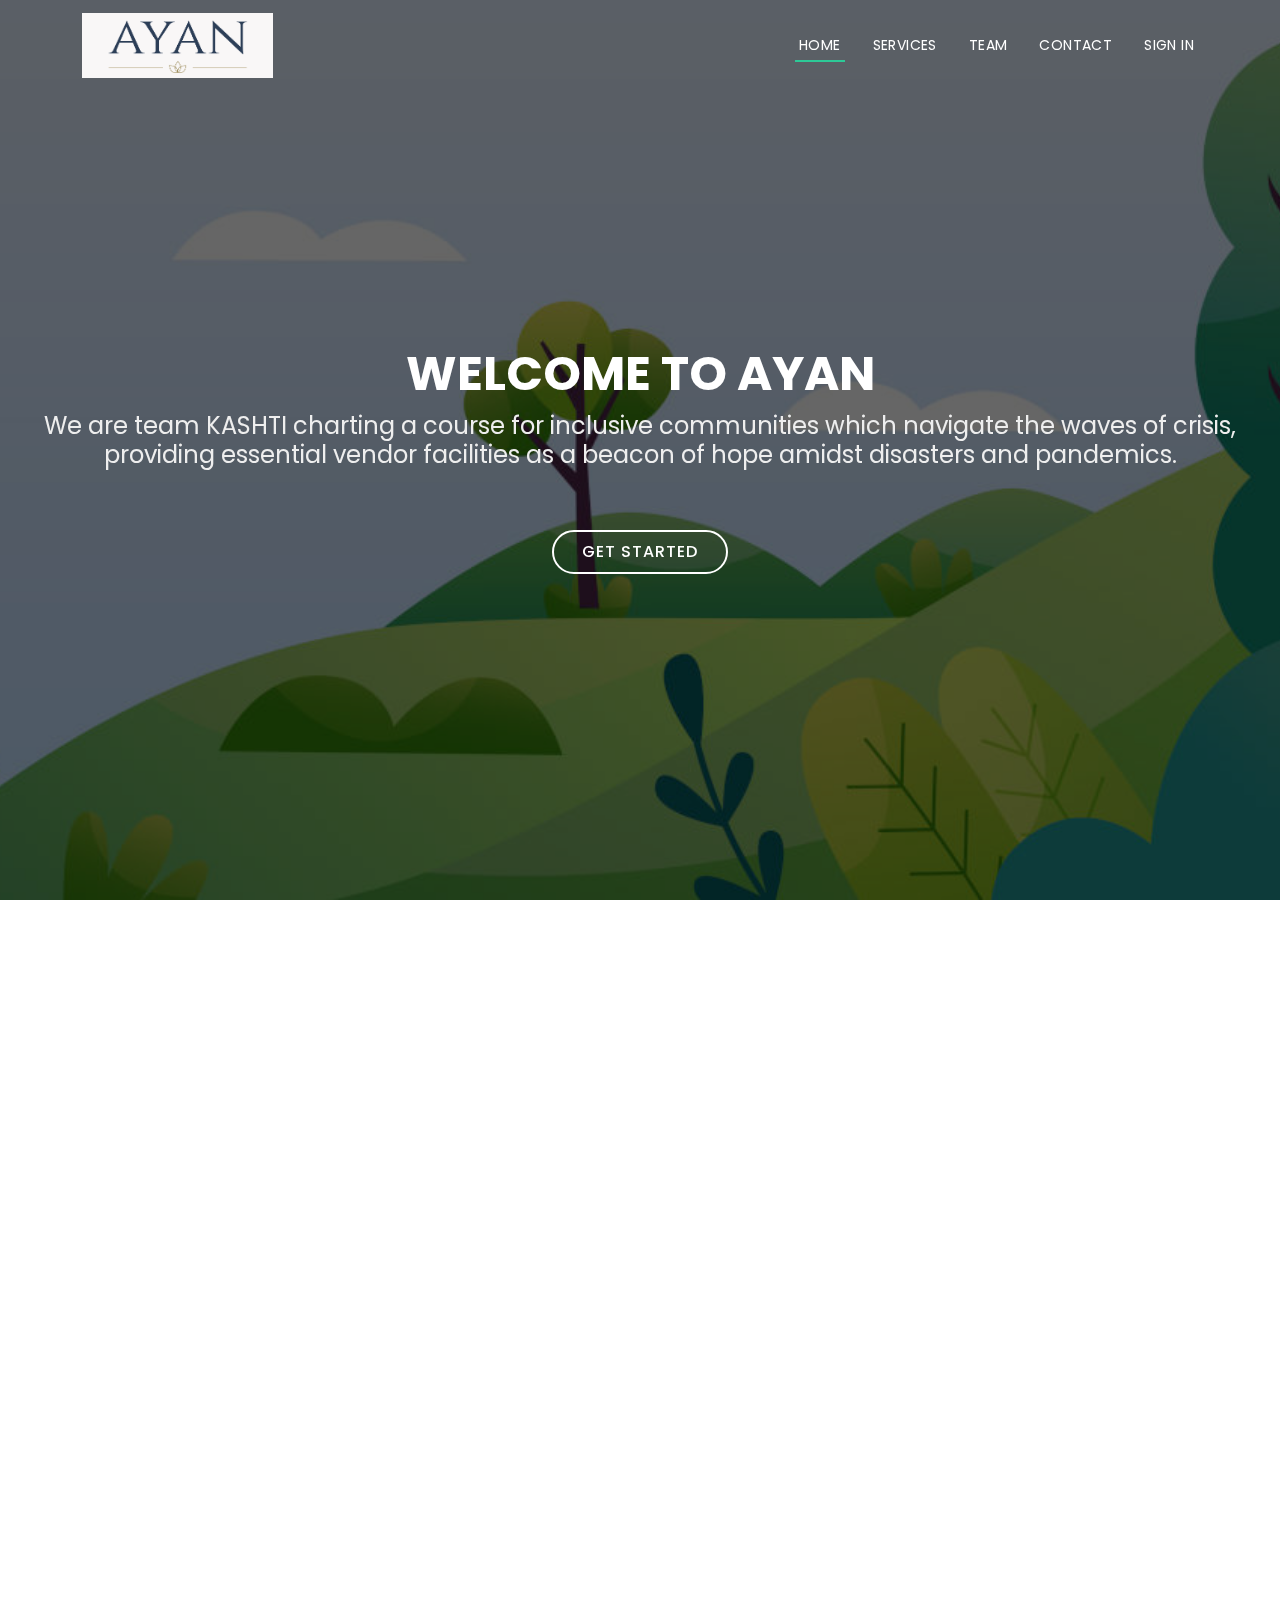
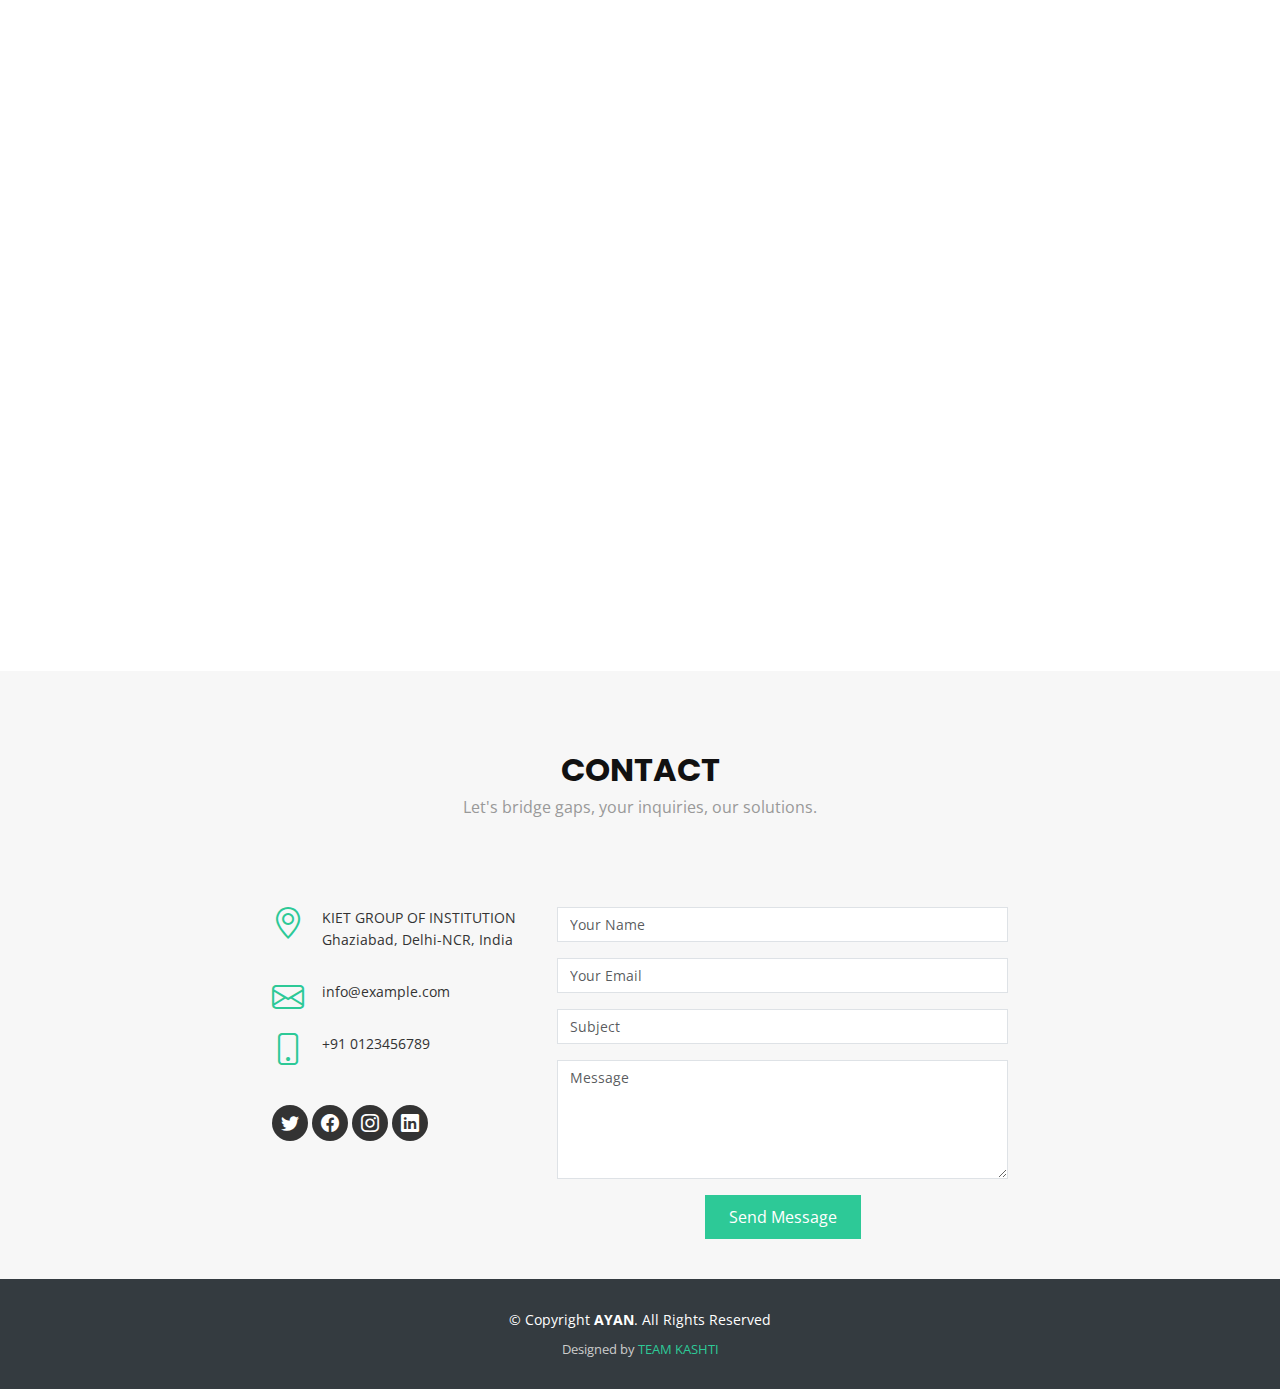
<file: index.html>
<!DOCTYPE html>
<html lang="en">

<head>
  <meta charset="utf-8">
  <meta content="width=device-width, initial-scale=1.0" name="viewport">
  

  <title>AYAN A Helping Hand</title>
  <meta content="" name="description">
  <meta content="" name="keywords">

  <!-- Favicons -->
  <link href="assets/img/favicon.jpeg" rel="icon">
  <link href="assets/img/favicon.jpeg" rel="favicon">

  <!-- Google Fonts -->
  <link href="https://fonts.googleapis.com/css?family=Open+Sans:300,300i,400,400i,700,700i|Poppins:300,400,500,700" rel="stylesheet">

  <!-- Vendor CSS Files -->
  <link href="assets/vendor/aos/aos.css" rel="stylesheet">
  <link href="assets/vendor/bootstrap/css/bootstrap.min.css" rel="stylesheet">
  <link href="assets/vendor/bootstrap-icons/bootstrap-icons.css" rel="stylesheet">
  <link href="assets/vendor/boxicons/css/boxicons.min.css" rel="stylesheet">
  <link href="assets/vendor/glightbox/css/glightbox.min.css" rel="stylesheet">
  <link href="assets/vendor/swiper/swiper-bundle.min.css" rel="stylesheet">
  <link rel="stylesheet" href="https://cdnjs.cloudflare.com/ajax/libs/font-awesome/6.4.2/css/all.min.css" integrity="sha512-z3gLpd7yknf1YoNbCzqRKc4qyor8gaKU1qmn+CShxbuBusANI9QpRohGBreCFkKxLhei6S9CQXFEbbKuqLg0DA==" crossorigin="anonymous" referrerpolicy="no-referrer" />

  <!-- Template Main CSS File -->
  <link href="assets/css/style.css" rel="stylesheet">

</head>

<body>

  <!-- ======= Header ======= -->
  <header id="header" class="fixed-top d-flex align-items-center header-transparent">
    <div class="container d-flex justify-content-between align-items-center">

      <div id="logo">
        <a href="index.html"><img src="assets/img/logo.png"  alt="" height="65" width="'150"></a>
        <!-- Uncomment below if you prefer to use a text logo -->
        <!--<h1><a href="index.html">AYAN</a></h1>-->
      </div>

      <nav id="navbar" class="navbar">
        <ul>
          <li><a class="nav-link scrollto active" href="#hero">Home</a></li>
          <!--<li><a class="nav-link scrollto" href="#about">About</a></li>-->
          <li><a class="nav-link scrollto" href="#services">Services</a></li>
          <!--  <li><a class="nav-link scrollto " href="#portfolio">Portfolio</a></li>--> 
          <li><a class="nav-link scrollto" href="#team">Team</a></li>   
          <li><a class="nav-link scrollto" href="#contact">Contact</a></li>
          <li><a class="nav-link scrollto" href="sign-in.html">Sign in</a></li>
        </ul>
        <i class="bi bi-list mobile-nav-toggle"></i>
      </nav><!-- .navbar -->
    </div>
  </header><!-- End Header -->

  <!-- ======= Hero Section ======= -->
  <section id="hero">
    <div class="hero-container" data-aos="zoom-in" data-aos-delay="100">
      <h1>Welcome to AYAN</h1>
      <h2>We are team KASHTI charting a course for inclusive communities 
        which navigate the waves of crisis,<br> providing essential vendor facilities 
        as a beacon of hope amidst disasters and pandemics.
      </h2>
     
     <a href="#services" class="btn-get-started">Get Started</a>

    </div>
  </section><!-- End Hero Section -->

  <main id="main">
    <!-- ======= Services Section ======= -->
    <section id="services">
      <div class="container" data-aos="fade-up">
        <div class="section-header">
          <h3 class="section-title">Services</h3>
          <p class="section-description">"Join us: volunteering, donating—creating inclusive change."</p>
        </div>
        <div class="row">
          <div class="col-lg-4 col-md-6" data-aos="zoom-in">
            <div class="box">
              <div class="icon"><a href="regpage.html"><i class="bi bi-briefcase"></i></a></div>
              <h4 class="title"><a href="regpage.html">Register as a Volunteer</a></h4>
              <p class="description">Registering is a renowned skill often intended to promote goodness or to improve quality of life. Be a voluteer and seek the blessings of those who are in need!</p>
            </div>
          </div>
          <div class="col-lg-4 col-md-6" data-aos="zoom-in">
            <div class="box">
              <div class="icon"><a href=""><i class="bi bi-card-checklist"></i></a></div>
              <h4 class="title"><a href="">Need a Voluteer</a></h4>
              <p class="description">Need help? Get in touch with our self motivated volunteers who are delighted to help you in every situation.</p>
            </div>
          </div>
          <div class="col-lg-4 col-md-6" data-aos="zoom-in">
            <div class="box">
              <div class="icon"><a href=""><i class="bi bi-bar-chart"></i></a></div>
              <h4 class="title"><a href="">Precautionary Advice</a></h4>
              <p class="description">Confused? How to differentiate between precautions and fake news?
                Find the best solutions to your problems. 
              </p>
            </div>
          </div>

          <div class="col-lg-4 col-md-6" data-aos="zoom-in">
            <div class="box">
              <div class="icon"><a href="orgpage.html"><i class="bi bi-binoculars"></i></a></div>
              <h4 class="title"><a href="orgpage.html">Register your Organization</a></h4>
              <p class="description">Register your organization to become a catalyst for positive change. Unite with us, share your vision, and together, let's shape a better tomorrow. </p>
            </div>
          </div>
          <div class="col-lg-4 col-md-6" data-aos="zoom-in">
            <div class="box">
              <div class="icon"><a href=""><i class="bi bi-brightness-high"></i></a></div>
              <h4 class="title"><a href="">Rehabilitation</a></h4>
              <p class="description">Revive. Renew. Rebuild. Step into our rehabilitation section—a sanctuary of transformation. Find tailored support and empowerment, shaping a new chapter.</p>
            </div>
          </div>
          <div class="col-lg-4 col-md-6" data-aos="zoom-in">
            <div class="box">
              <div class="icon"><a href=""><i class="bi bi-calendar4-week"></i></a></div>
              <h4 class="title"><a href="">Feedback</a></h4>
              <p class="description">Your Voice Matters: Fuel our progress with your feedback. Help us grow, evolve, and serve you better. Together, let's shape excellence.</p>
            </div>
          </div>
        </div>

      </div>
    </section><!-- End Services Section -->

    <!-- ======= Team Section ======= -->
    <section id="team">
      <div class="container" data-aos="fade-up">
        <div class="section-header">
          <h3 class="section-title">Team</h3>
          <p class="section-description">Unveiling our spirited team, a mosaic of talent and passion shaping greatness.</p>
        </div>
        <div class="row">
          <div class="col-lg-3 col-md-6">
            <div class="member" data-aos="fade-up" data-aos-delay="100">
              <div class="pic"><img src="assets/img/team-1.png" alt=""></div>
              <h4>Akshat Verma</h4>
            </div>
          </div>

          <div class="col-lg-3 col-md-6">
            <div class="member" data-aos="fade-up" data-aos-delay="200">
              <div class="pic"><img src="assets/img/team-2.jpeg" alt=""></div>
              <h4>Ananya Verma</h4>
            </div>
          </div>

          <div class="col-lg-3 col-md-6">
            <div class="member" data-aos="fade-up" data-aos-delay="300">
              <div class="pic"><img src="assets/img/team-3.jpeg" alt=""></div>
              <h4>Abhinav Singh</h4>
            </div>
          </div>

          <div class="col-lg-3 col-md-6">
            <div class="member" data-aos="fade-up" data-aos-delay="400">
              <div class="pic"><img src="assets/img/team-4.jpg" alt=""></div>
              <h4>Khushi Agnihotri</h4>
            </div>
          </div>
        </div>

      </div>
    </section><!-- End Team Section -->

    <!-- ======= Contact Section ======= -->
    <section id="contact">
      <div class="container">
        <div class="section-header">
          <h3 class="section-title">Contact</h3>
          <p class="section-description">Let's bridge gaps, your inquiries, our solutions.</p>
        </div>
      </div>

      <!-- Uncomment below if you wan to use dynamic maps -->
      <!--<iframe src="https://www.google.com/maps/embed?pb=!1m18!1m12!1m3!1d22864.11283411948!2d-73.96468908098944!3d40.630720240038435!2m3!1f0!2f0!3f0!3m2!1i1024!2i768!4f13.1!3m3!1m2!1s0x89c24fa5d33f083b%3A0xc80b8f06e177fe62!2sNew+York%2C+NY%2C+USA!5e0!3m2!1sen!2sbg!4v1540447494452" width="100%" height="380" frameborder="0" style="border:0" allowfullscreen></iframe>
      -->
      <div class="container mt-5">
        <div class="row justify-content-center">

          <div class="col-lg-3 col-md-4">

            <div class="info">
              <div>
                <i class="bi bi-geo-alt"></i>
                <p>KIET GROUP OF INSTITUTION<br>Ghaziabad, Delhi-NCR, India</p>
              </div>

              <div>
                <i class="bi bi-envelope"></i>
                <p>info@example.com</p>
              </div>

              <div>
                <i class="bi bi-phone"></i>
                <p>+91 0123456789</p>
              </div>
            </div>

            <div class="social-links">
              <a href="#" class="twitter"><i class="bi bi-twitter"></i></a>
              <a href="#" class="facebook"><i class="bi bi-facebook"></i></a>
              <a href="#" class="instagram"><i class="bi bi-instagram"></i></a>
              <a href="#" class="linkedin"><i class="bi bi-linkedin"></i></a>
            </div>

          </div>

          <div class="col-lg-5 col-md-8">
            <div class="form">
              <form action="forms/contact.php" method="post" role="form" class="php-email-form">
                <div class="form-group">
                  <input type="text" name="name" class="form-control" id="name" placeholder="Your Name" required>
                </div>
                <div class="form-group mt-3">
                  <input type="email" class="form-control" name="email" id="email" placeholder="Your Email" required>
                </div>
                <div class="form-group mt-3">
                  <input type="text" class="form-control" name="subject" id="subject" placeholder="Subject" required>
                </div>
                <div class="form-group mt-3">
                  <textarea class="form-control" name="message" rows="5" placeholder="Message" required></textarea>
                </div>
                <div class="my-3">
                  <div class="loading">Loading</div>
                  <div class="error-message"></div>
                  <div class="sent-message">Your message has been sent. Thank you!</div>
                </div>
                <div class="text-center"><button type="submit">Send Message</button></div>
              </form>
            </div>
          </div>

        </div>

      </div>
    </section><!-- End Contact Section -->

  </main><!-- End #main -->

  <!-- ======= Footer ======= -->
  <footer id="footer">
    <div class="footer-top">
      <div class="container">

      </div>
    </div>

    <div class="container">
      <div class="copyright">
        &copy; Copyright <strong>AYAN</strong>. All Rights Reserved
      </div>
      <div class="credits">
        <!--
        All the links in the footer should remain intact.
        You can delete the links only if you purchased the pro version.
        Licensing information: https://bootstrapmade.com/license/
        Purchase the pro version with working PHP/AJAX contact form: https://bootstrapmade.com/buy/?theme=Regna
      -->
        Designed by <a href="https://bootstrapmade.com/">TEAM KASHTI <i class="fa-solid fa-heart"></i></a>
      </div>
    </div>
  </footer><!-- End Footer -->

  <a href="#" class="back-to-top d-flex align-items-center justify-content-center"><i class="bi bi-arrow-up-short"></i></a>

  <!-- Vendor JS Files -->
  <script src="assets/vendor/purecounter/purecounter_vanilla.js"></script>
  <script src="assets/vendor/aos/aos.js"></script>
  <script src="assets/vendor/bootstrap/js/bootstrap.bundle.min.js"></script>
  <script src="assets/vendor/glightbox/js/glightbox.min.js"></script>
  <script src="assets/vendor/isotope-layout/isotope.pkgd.min.js"></script>
  <script src="assets/vendor/swiper/swiper-bundle.min.js"></script>
  <script src="assets/vendor/php-email-form/validate.js"></script>

  <!-- Template Main JS File -->
  <script src="assets/js/main.js"></script>

</body>

</html>
</file>
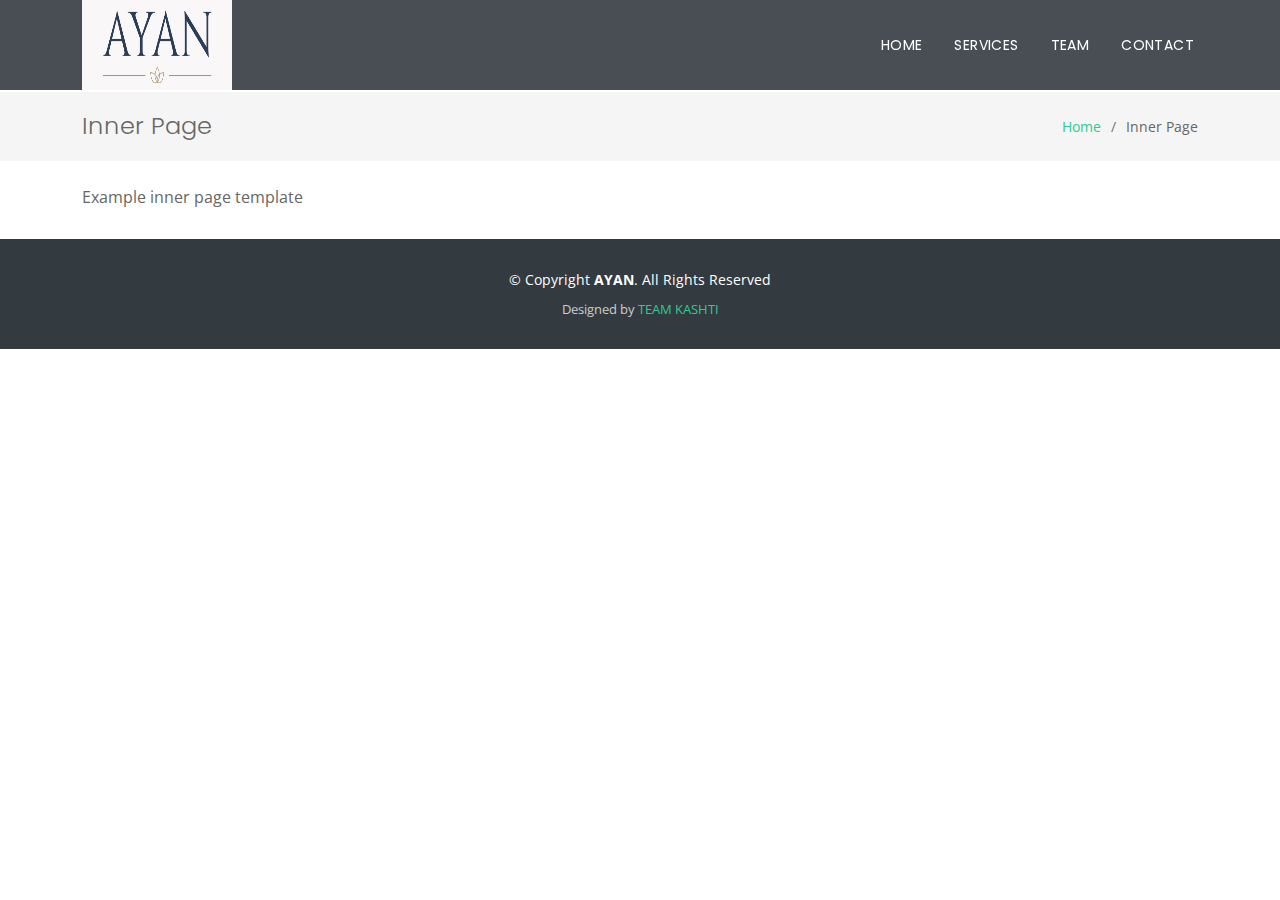
<file: inner-page.html>
<!DOCTYPE html>
<html lang="en">

<head>
  <meta charset="utf-8">
  <meta content="width=device-width, initial-scale=1.0" name="viewport">

  <title>Inner Page - AYAN A Helping Hand</title>
  <meta content="" name="description">
  <meta content="" name="keywords">

  <!-- Favicons -->
  <link href="assets/img/favicon.jpeg" rel="icon">
  <link href="assets/img/favicon.jpeg" rel="favicon">

  <!-- Google Fonts -->
  <link href="https://fonts.googleapis.com/css?family=Open+Sans:300,300i,400,400i,700,700i|Poppins:300,400,500,700" rel="stylesheet">

  <!-- Vendor CSS Files -->
  <link href="assets/vendor/aos/aos.css" rel="stylesheet">
  <link href="assets/vendor/bootstrap/css/bootstrap.min.css" rel="stylesheet">
  <link href="assets/vendor/bootstrap-icons/bootstrap-icons.css" rel="stylesheet">
  <link href="assets/vendor/boxicons/css/boxicons.min.css" rel="stylesheet">
  <link href="assets/vendor/glightbox/css/glightbox.min.css" rel="stylesheet">
  <link href="assets/vendor/swiper/swiper-bundle.min.css" rel="stylesheet">
  <link rel="stylesheet" href="https://cdnjs.cloudflare.com/ajax/libs/font-awesome/6.4.2/css/all.min.css" integrity="sha512-z3gLpd7yknf1YoNbCzqRKc4qyor8gaKU1qmn+CShxbuBusANI9QpRohGBreCFkKxLhei6S9CQXFEbbKuqLg0DA==" crossorigin="anonymous" referrerpolicy="no-referrer" />


  <!-- Template Main CSS File -->
  <link href="assets/css/style.css" rel="stylesheet">

  <!-- =======================================================
  * Template Name: Regna
  * Updated: Sep 18 2023 with Bootstrap v5.3.2
  * Template URL: https://bootstrapmade.com/regna-bootstrap-onepage-template/
  * Author: BootstrapMade.com
  * License: https://bootstrapmade.com/license/
  ======================================================== -->
</head>

<body>

  <!-- ======= Header ======= -->
  <header id="header" class="fixed-top d-flex align-items-center ">
    <div class="container d-flex justify-content-between align-items-center">

      <div id="logo">
        <a href="index.html"><img src="assets/img/logo.png" alt="" height="90" width="150"></a>
        <!-- Uncomment below if you prefer to use a text logo -->
        <!--<h1><a href="index.html">AYAN</a></h1>-->
      </div>

      <nav id="navbar" class="navbar">
        <ul>
          <li><a class="nav-link scrollto " href="#hero">Home</a></li>
         <!-- <li><a class="nav-link scrollto" href="#about">About</a></li>-->
          <li><a class="nav-link scrollto" href="#services">Services</a></li>
         <!-- <li><a class="nav-link scrollto " href="#portfolio">Portfolio</a></li>-->
          <li><a class="nav-link scrollto" href="#team">Team</a></li>
          <!--<li class="dropdown"><a href="#"><span>Drop Down</span> <i class="bi bi-chevron-down"></i></a>
            <ul>
              <li><a href="#">Drop Down 1</a></li>
              <li class="dropdown"><a href="#"><span>Deep Drop Down</span> <i class="bi bi-chevron-right"></i></a>
                <ul>
                  <li><a href="#">Deep Drop Down 1</a></li>
                  <li><a href="#">Deep Drop Down 2</a></li>
                  <li><a href="#">Deep Drop Down 3</a></li>
                  <li><a href="#">Deep Drop Down 4</a></li>
                  <li><a href="#">Deep Drop Down 5</a></li>
                </ul>
              </li>
              <li><a href="#">Drop Down 2</a></li>
              <li><a href="#">Drop Down 3</a></li>
              <li><a href="#">Drop Down 4</a></li>
            </ul>
          </li>
        -->
          <li><a class="nav-link scrollto" href="#contact">Contact</a></li>
        </ul>
        <i class="bi bi-list mobile-nav-toggle"></i>
      </nav><!-- .navbar -->
    </div>
  </header><!-- End Header -->

  <main id="main">

    <!-- ======= Breadcrumbs Section ======= -->
    <section class="breadcrumbs">
      <div class="container">

        <div class="d-flex justify-content-between align-items-center">
          <h2>Inner Page</h2>
          <ol>
            <li><a href="index.html">Home</a></li>
            <li>Inner Page</li>
          </ol>
        </div>

      </div>
    </section><!-- End Breadcrumbs Section -->

    <section class="inner-page pt-4">
      <div class="container">
        <p>
          Example inner page template
        </p>
      </div>
    </section>

  </main><!-- End #main -->

  <!-- ======= Footer ======= -->
  <footer id="footer">
    <div class="footer-top">
      <div class="container">

      </div>
    </div>

    <div class="container">
      <div class="copyright">
        &copy; Copyright <strong>AYAN</strong>. All Rights Reserved
      </div>
      <div class="credits">
        <!--
        All the links in the footer should remain intact.
        You can delete the links only if you purchased the pro version.
        Licensing information: https://bootstrapmade.com/license/
        Purchase the pro version with working PHP/AJAX contact form: https://bootstrapmade.com/buy/?theme=Regna
      -->
        Designed by <a href="https://bootstrapmade.com/">TEAM KASHTI <i class="fa-solid fa-heart"></i></a>
      </div>
    </div>
  </footer><!-- End Footer -->

  <a href="#" class="back-to-top d-flex align-items-center justify-content-center"><i class="bi bi-arrow-up-short"></i></a>

  <!-- Vendor JS Files -->
  <script src="assets/vendor/purecounter/purecounter_vanilla.js"></script>
  <script src="assets/vendor/aos/aos.js"></script>
  <script src="assets/vendor/bootstrap/js/bootstrap.bundle.min.js"></script>
  <script src="assets/vendor/glightbox/js/glightbox.min.js"></script>
  <script src="assets/vendor/isotope-layout/isotope.pkgd.min.js"></script>
  <script src="assets/vendor/swiper/swiper-bundle.min.js"></script>
  <script src="assets/vendor/php-email-form/validate.js"></script>

  <!-- Template Main JS File -->
  <script src="assets/js/main.js"></script>

</body>

</html>
</file>
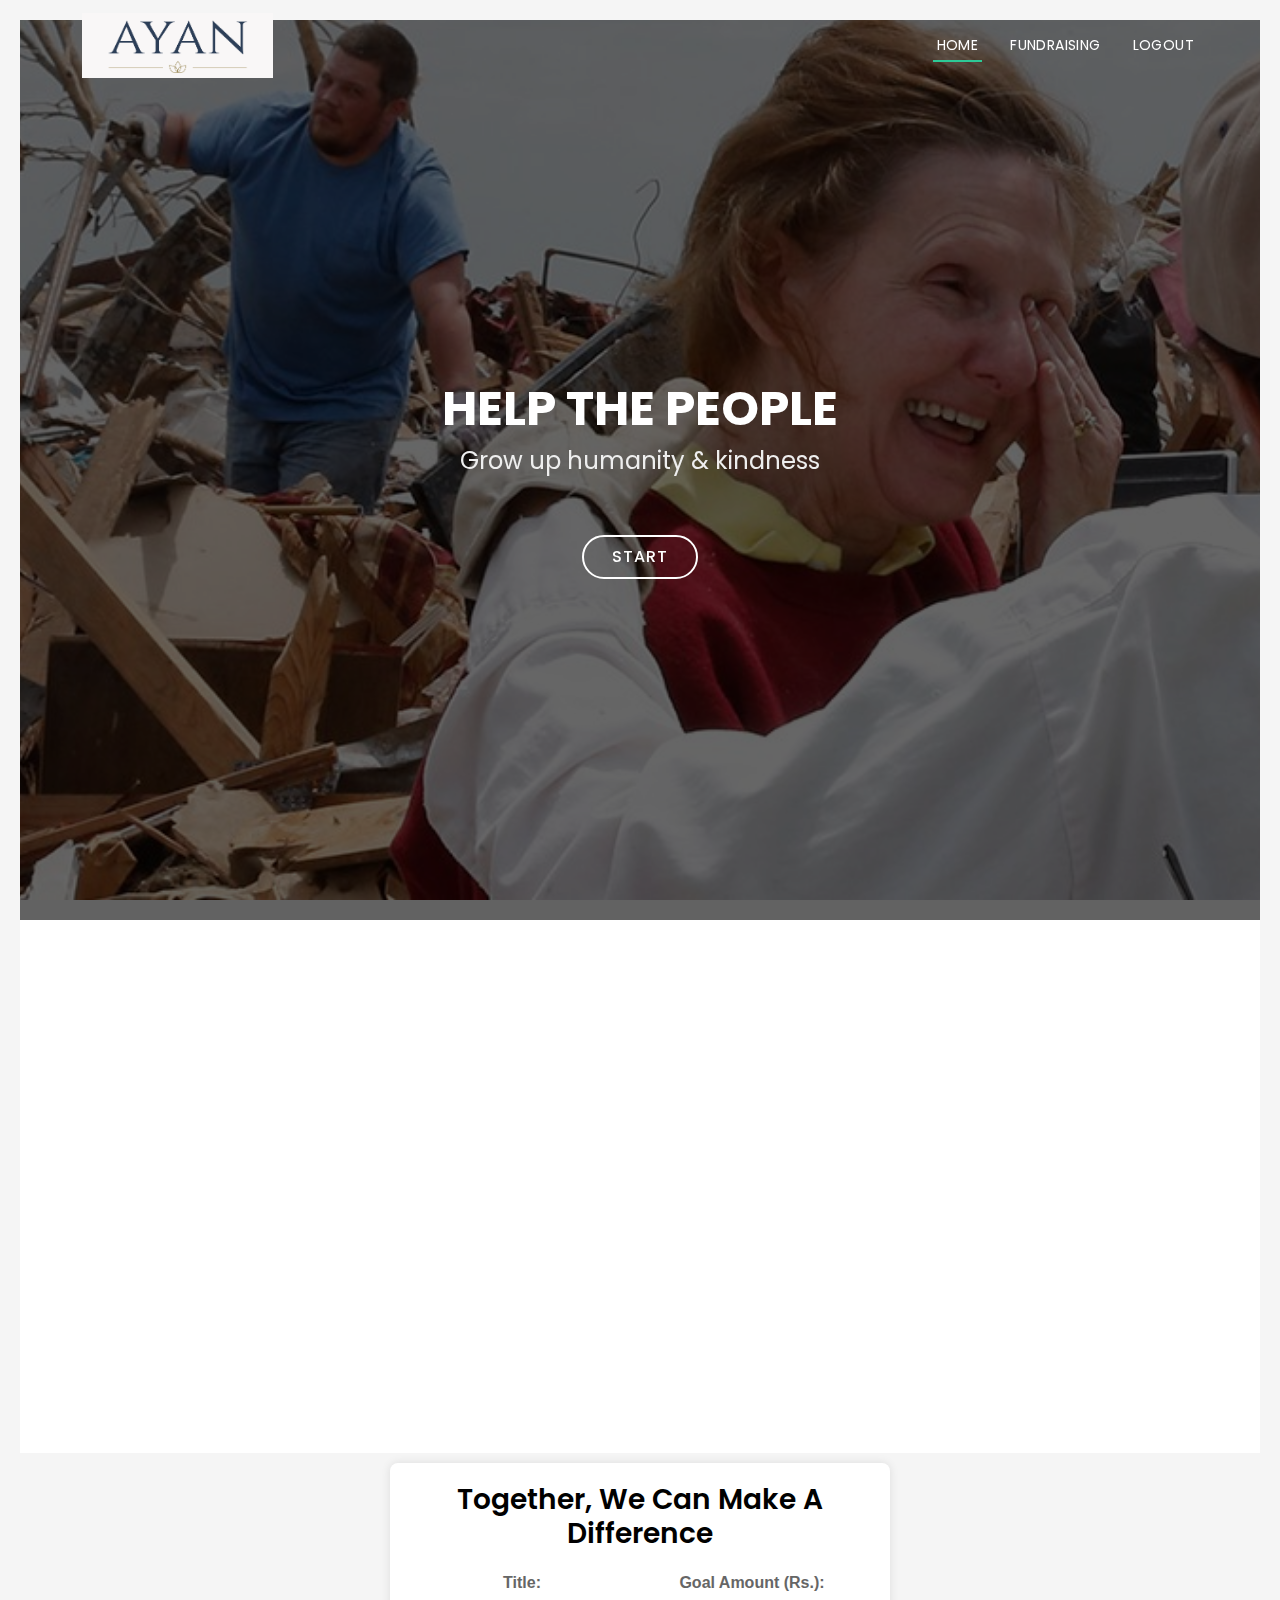
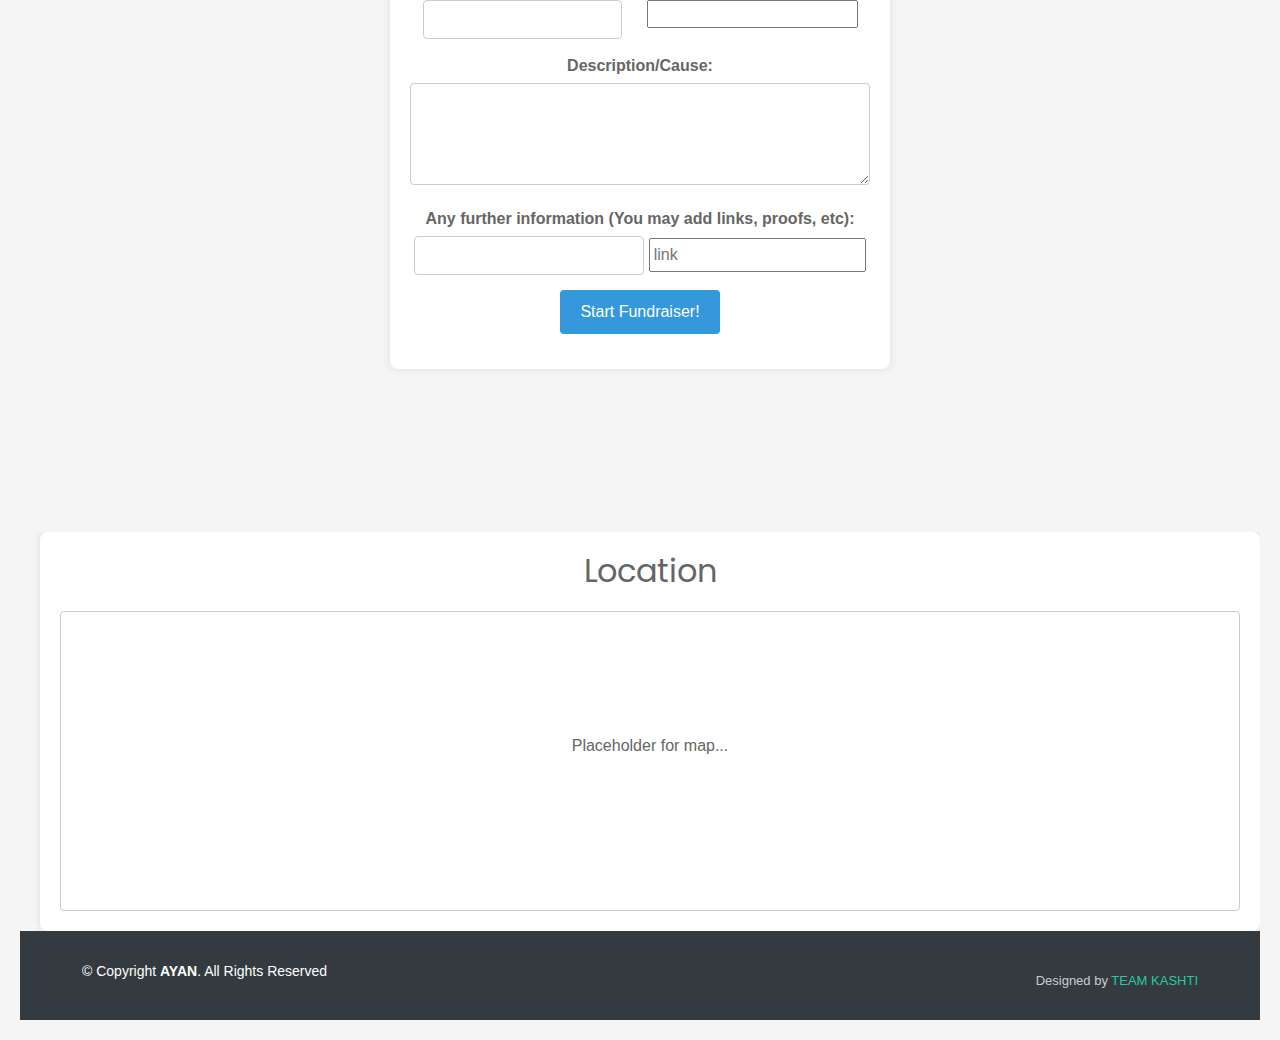
<file: organization.html>
<!DOCTYPE html>
<html lang="en">
<head>
    <meta charset="UTF-8">
    <meta content="width=device-width, initial-scale=1.0" name="viewport">

    <title>Organization</title>

    <meta content="" name="description">
    <meta content="" name="keywords">

    <!-- Favicons -->
  <link href="assets/img/favicon.jpeg" rel="icon">
  <link href="assets/img/favicon.jpeg" rel="favicon">

  <!-- Vendor CSS Files -->
  <link href="assets/vendor/aos/aos.css" rel="stylesheet">
  <link href="assets/vendor/bootstrap/css/bootstrap.min.css" rel="stylesheet">
  <link href="assets/vendor/bootstrap-icons/bootstrap-icons.css" rel="stylesheet">
  <link href="assets/vendor/boxicons/css/boxicons.min.css" rel="stylesheet">
  <link href="assets/vendor/glightbox/css/glightbox.min.css" rel="stylesheet">
  <link href="assets/vendor/swiper/swiper-bundle.min.css" rel="stylesheet">
  <link rel="stylesheet" href="https://cdnjs.cloudflare.com/ajax/libs/font-awesome/6.4.2/css/all.min.css" integrity="sha512-z3gLpd7yknf1YoNbCzqRKc4qyor8gaKU1qmn+CShxbuBusANI9QpRohGBreCFkKxLhei6S9CQXFEbbKuqLg0DA==" crossorigin="anonymous" referrerpolicy="no-referrer" />

  <!-- Google Fonts -->
  <link href="https://fonts.googleapis.com/css?family=Open+Sans:300,300i,400,400i,700,700i|Poppins:300,400,500,700" rel="stylesheet">
   
    <link rel="stylesheet" href="assets/css/stylesss.css">
    <link rel="stylesheet" href="assets/css/style.css">
    <link rel="stylesheet" href="assets/vendor/glightbox/css/styles.css">
    <link href="assets/css/mystyles.css" rel="stylesheet">
</head>
<body>

     <!-- ======= Header ======= -->
  <header id="header" class="fixed-top d-flex align-items-center header-transparent">
    <div class="container d-flex justify-content-between align-items-center">

      <div id="logo">
        <a href="index.html"><img src="assets/img/logo.png"  alt="" height="65" width="'150"></a>
        <!-- Uncomment below if you prefer to use a text logo -->
        <!--<h1><a href="index.html">AYAN</a></h1>-->
      </div>

      <nav id="navbar" class="navbar">
        <ul>
          <li><a class="nav-link scrollto active" href="#hero">Home</a></li>
          <li><a class="nav-link scrollto" href="#services">Fundraising</a></li>
          <li><a class="nav-link scrollto logout" style="cursor: pointer;">LogOut</a></li>
        </ul>
        <i class="bi bi-list mobile-nav-toggle"></i>
      </nav><!-- .navbar -->
    </div>
  </header><!-- End Header -->

  <section id="heroiene">
    <div class="hero-container" data-aos="zoom-in" data-aos-delay="100">
      <h1>Help the people </h1>
      <h2>Grow up humanity & kindness</h2>
      <a href="#services" class="btn-get-started">Start</a>
    </div>
  </section><!-- End Heroiene Section -->
    
  <main id="main">
    <section id="services">
      <div class="container" data-aos="fade-up">
        <div class="section-header">
            <h3 class="section-title">How can you Help</h3>
            <div><img src="assets/img/givee.jpg"  alt="" height="350" width="480"></div>
        </div>

        <div class="col-lg-4 col-md-6" data-aos="zoom-in" data-aos-delay="100">
          <div class="box fund-box">
            <div class="icon"><a href="#fund-form"><i class="fas fa-handshake"></i></a></div>
            <h4 class="title"><a href="#fund-form">Raise Funds</a></h4>
            <a href="#fund-form"><button class="btn btn-outline-success" id="funds">Start a Fundraiser</button></a>
              <!-- List of fundraisers -->      
          </div>
        </div>
      </div>
    </section>
      
    <section id="fund-form">
      <div class="form-container">
        <h3 class="b4-form">Together, we can make a difference</h3>
        <form class="form">
          <div class="flex input-flex">
            <div class="form-input">
                <label for="title">Title:</label>
                <input type="text" id="title" name="title" required>
            </div>
            <div class="form-input">
                <label for="goal">Goal Amount (Rs.):</label>
                <input type="number" id="goal" name="goal" required>
            </div>
          </div>
          <div class="form-input">
              <label for="description">Description/Cause:</label>
              <!-- <input type="text" id="description" name="description" required> -->
              <textarea name="Text1" cols="40" rows="4"></textarea>
          </div>
          <div class="form-input">
              <label for="info">Any further information (You may add links, proofs, etc):</label>

              <input type="text" id="info" name="info">
              <input type="url" id="link" name="link" placeholder="link">
          </div>
          <div class="form-input">
              <input type="submit" value="Start Fundraiser!" id="raise">
          </div>
      </form>
      </div>
    </section>
    <h3 class="fund-msg">Fundraiser added!</h3>
    
    <section>
      <div class="location-sharing">
        <h2>Location </h2>
        <div id="map">
          <!-- Placeholder for map or location sharing interface -->
          <p>Placeholder for map...</p>
        </div>
      </div>
    </section>
  </main>

     <!-- ======= Footer ======= -->
    <footer id="footer">
    <div class="footer-top">
      <div class="container">
      </div>
    </div>

    <div class="container">
      <div class="copyright">
        &copy; Copyright <strong>AYAN</strong>. All Rights Reserved
      </div>
      <div class="credits">
        Designed by <a href="https://bootstrapmade.com/">TEAM KASHTI <i class="fa-solid fa-heart"></i></a>
      </div>
    </div>
  </footer><!-- End Footer -->

  <a href="#" class="back-to-top d-flex align-items-center justify-content-center"><i class="bi bi-arrow-up-short"></i></a>

  <!-- Vendor JS Files -->
  <script src="assets/vendor/purecounter/purecounter_vanilla.js"></script>
  <script src="assets/vendor/aos/aos.js"></script>
  <script src="assets/vendor/bootstrap/js/bootstrap.bundle.min.js"></script>
  <script src="assets/vendor/glightbox/js/glightbox.min.js"></script>
  <script src="assets/vendor/isotope-layout/isotope.pkgd.min.js"></script>
  <script src="assets/vendor/swiper/swiper-bundle.min.js"></script>
  <script src="assets/vendor/php-email-form/validate.js"></script>

  <!-- Template Main JS File -->
  <script src="assets/js/main.js"></script>
  <script src="assets/js/logout.js"></script>

</body>
</html>
</file>
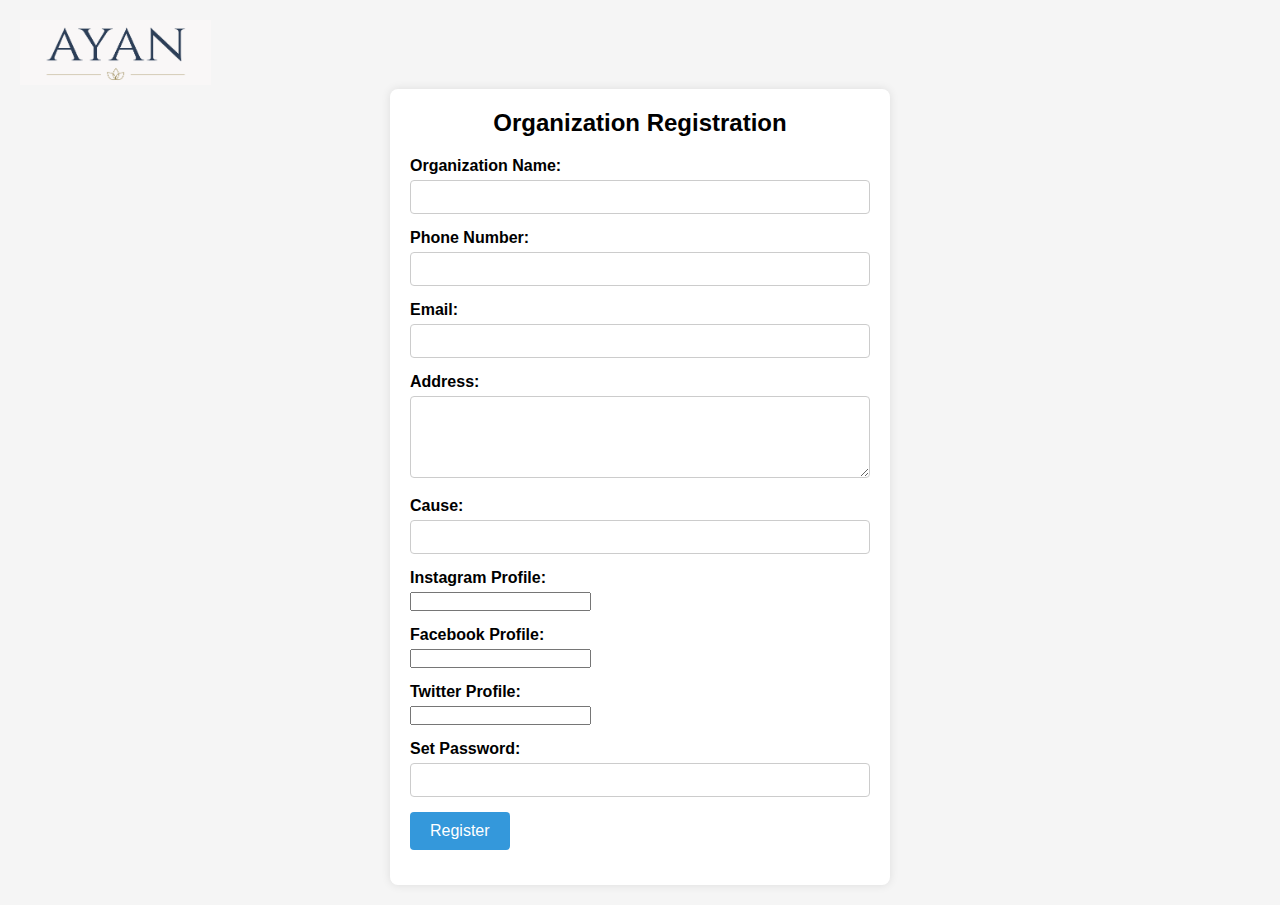
<file: orgpage.html>
<!DOCTYPE html>
<html lang="en">
<head>
    <meta charset="UTF-8">
    <title>Organization Registration</title>
    <link href="assets/img/favicon.jpeg" rel="icon">
    <link href="assets/img/favicon.jpeg" rel="favicon">
    <link rel="stylesheet" href="assets/vendor/glightbox/css/styles.css">
</head>
<body>

    <!-- ======= Header ======= -->
 <header id="header" class="fixed-top d-flex align-items-center header-transparent">
    <div class="container d-flex justify-content-between align-items-center">

      <div id="logo">
        <a href="index.html"><img src="assets/img/logo.png"  alt="" height="65" width="'150"></a>
       
        <!-- Uncomment below if you prefer to use a text logo -->
        <!--<h1><a href="index.html">AYAN</a></h1>-->
      </div>
    </div>
  </header><!-- End Header -->
    <div class="form-container">
        <h2>Organization Registration</h2>
        <form class="form">
            <div class="form-input">
                <label for="name">Organization Name:</label>
                <input type="text" id="name" name="name" required>
            </div>
            
            <div class="form-input">
                <label for="phone">Phone Number:</label>
                <input type="tel" id="phone" name="phone" pattern="[0-9]{10}" required>
            </div>
            
            <div class="form-input">
                <label for="email">Email:</label>
                <input type="email" id="email" name="email" required>
            </div>
            
            <div class="form-input">
                <label for="address">Address:</label>
                <textarea id="address" name="address" rows="4" cols="50" required></textarea>
            </div>
            
            <div class="form-input">
                <label for="cause">Cause:</label>
                <input type="text" id="cause" name="cause" required>
            </div>
            
            <div class="form-input">
                <label for="instagram">Instagram Profile:</label>
                <input type="url" id="instagram" name="instagram">
            </div>
            
            <div class="form-input">
                <label for="facebook">Facebook Profile:</label>
                <input type="url" id="facebook" name="facebook">
            </div>
            
            <div class="form-input">
                <label for="twitter">Twitter Profile:</label>
                <input type="url" id="twitter" name="twitter" required>
            </div>

            <div class="form-input">
                <label for="password">Set Password:</label>
                <input type="password" id="password" name="password" required>
            </div>
            
            <div class="form-input">
                <input type="submit" value="Register" id="register">
            </div>
        </form>
    </div>
    <script src="assets/js/organization_registration.js"></script>
</body>
</html>
</file>
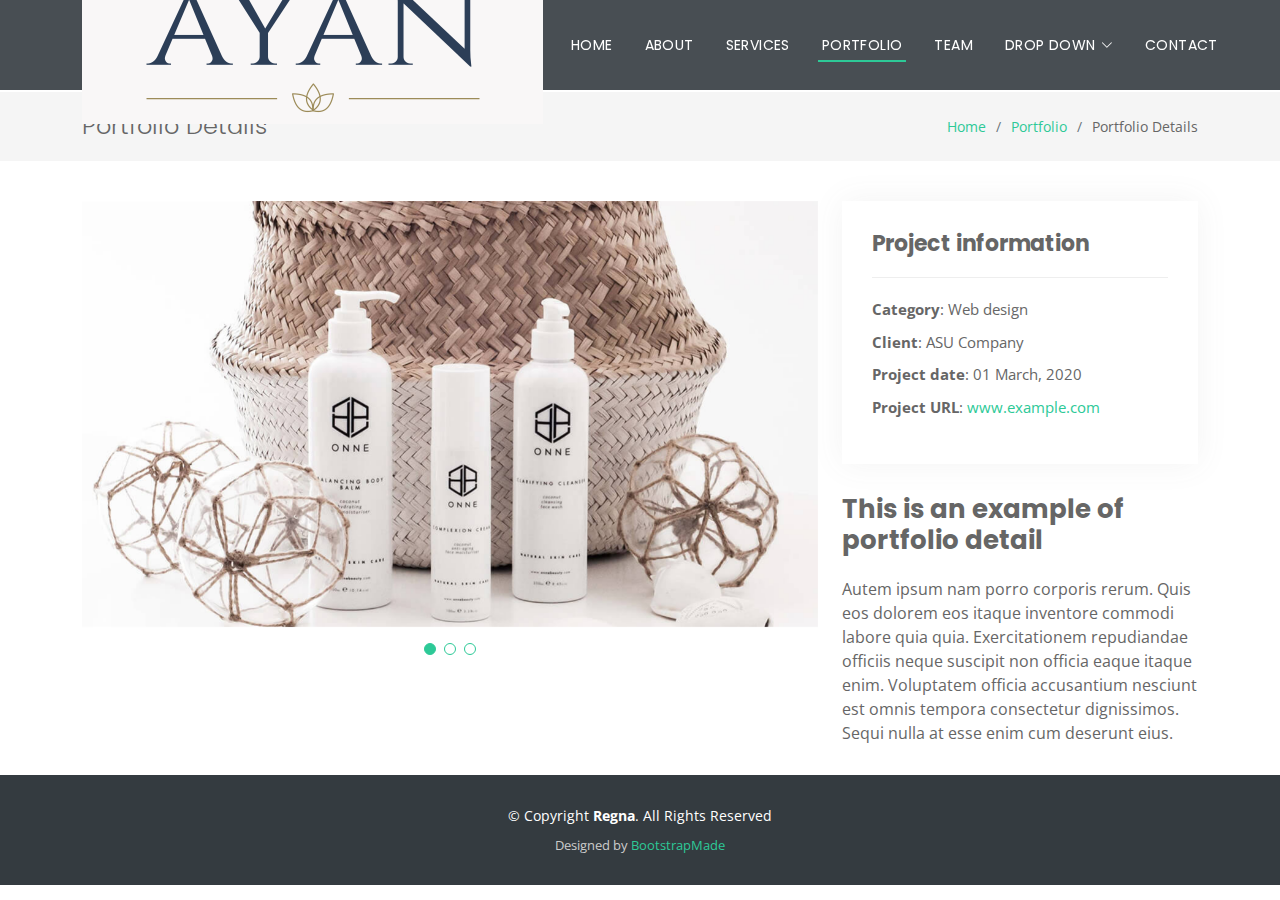
<file: portfolio-details.html>
<!DOCTYPE html>
<html lang="en">

<head>
  <meta charset="utf-8">
  <meta content="width=device-width, initial-scale=1.0" name="viewport">

  <title>Portfolio Details - Regna Bootstrap Template</title>
  <meta content="" name="description">
  <meta content="" name="keywords">

  <!-- Favicons -->
  <link href="assets/img/favicon.png" rel="icon">
  <link href="assets/img/apple-touch-icon.png" rel="apple-touch-icon">

  <!-- Google Fonts -->
  <link href="https://fonts.googleapis.com/css?family=Open+Sans:300,300i,400,400i,700,700i|Poppins:300,400,500,700" rel="stylesheet">

  <!-- Vendor CSS Files -->
  <link href="assets/vendor/aos/aos.css" rel="stylesheet">
  <link href="assets/vendor/bootstrap/css/bootstrap.min.css" rel="stylesheet">
  <link href="assets/vendor/bootstrap-icons/bootstrap-icons.css" rel="stylesheet">
  <link href="assets/vendor/boxicons/css/boxicons.min.css" rel="stylesheet">
  <link href="assets/vendor/glightbox/css/glightbox.min.css" rel="stylesheet">
  <link href="assets/vendor/swiper/swiper-bundle.min.css" rel="stylesheet">

  <!-- Template Main CSS File -->
  <link href="assets/css/style.css" rel="stylesheet">

  <!-- =======================================================
  * Template Name: Regna
  * Updated: Sep 18 2023 with Bootstrap v5.3.2
  * Template URL: https://bootstrapmade.com/regna-bootstrap-onepage-template/
  * Author: BootstrapMade.com
  * License: https://bootstrapmade.com/license/
  ======================================================== -->
</head>

<body>

  <!-- ======= Header ======= -->
  <header id="header" class="fixed-top d-flex align-items-center ">
    <div class="container d-flex justify-content-between align-items-center">

      <div id="logo">
        <a href="index.html"><img src="assets/img/logo.png" alt=""></a>
        <!-- Uncomment below if you prefer to use a text logo -->
        <!--<h1><a href="index.html">Regna</a></h1>-->
      </div>

      <nav id="navbar" class="navbar">
        <ul>
          <li><a class="nav-link scrollto " href="#hero">Home</a></li>
          <li><a class="nav-link scrollto" href="#about">About</a></li>
          <li><a class="nav-link scrollto" href="#services">Services</a></li>
          <li><a class="nav-link scrollto active" href="#portfolio">Portfolio</a></li>
          <li><a class="nav-link scrollto" href="#team">Team</a></li>
          <li class="dropdown"><a href="#"><span>Drop Down</span> <i class="bi bi-chevron-down"></i></a>
            <ul>
              <li><a href="#">Drop Down 1</a></li>
              <li class="dropdown"><a href="#"><span>Deep Drop Down</span> <i class="bi bi-chevron-right"></i></a>
                <ul>
                  <li><a href="#">Deep Drop Down 1</a></li>
                  <li><a href="#">Deep Drop Down 2</a></li>
                  <li><a href="#">Deep Drop Down 3</a></li>
                  <li><a href="#">Deep Drop Down 4</a></li>
                  <li><a href="#">Deep Drop Down 5</a></li>
                </ul>
              </li>
              <li><a href="#">Drop Down 2</a></li>
              <li><a href="#">Drop Down 3</a></li>
              <li><a href="#">Drop Down 4</a></li>
            </ul>
          </li>
          <li><a class="nav-link scrollto" href="#contact">Contact</a></li>
        </ul>
        <i class="bi bi-list mobile-nav-toggle"></i>
      </nav><!-- .navbar -->
    </div>
  </header><!-- End Header -->

  <main id="main">

    <!-- ======= Breadcrumbs Section ======= -->
    <section class="breadcrumbs">
      <div class="container">

        <div class="d-flex justify-content-between align-items-center">
          <h2>Portfolio Details</h2>
          <ol>
            <li><a href="index.html">Home</a></li>
            <li><a href="portfolio.html">Portfolio</a></li>
            <li>Portfolio Details</li>
          </ol>
        </div>

      </div>
    </section><!-- Breadcrumbs Section -->

    <!-- ======= Portfolio Details Section ======= -->
    <section id="portfolio-details" class="portfolio-details">
      <div class="container">

        <div class="row gy-4">

          <div class="col-lg-8">
            <div class="portfolio-details-slider swiper">
              <div class="swiper-wrapper align-items-center">

                <div class="swiper-slide">
                  <img src="assets/img/portfolio/portfolio-details-1.jpg" alt="">
                </div>

                <div class="swiper-slide">
                  <img src="assets/img/portfolio/portfolio-details-2.jpg" alt="">
                </div>

                <div class="swiper-slide">
                  <img src="assets/img/portfolio/portfolio-details-3.jpg" alt="">
                </div>

              </div>
              <div class="swiper-pagination"></div>
            </div>
          </div>

          <div class="col-lg-4">
            <div class="portfolio-info">
              <h3>Project information</h3>
              <ul>
                <li><strong>Category</strong>: Web design</li>
                <li><strong>Client</strong>: ASU Company</li>
                <li><strong>Project date</strong>: 01 March, 2020</li>
                <li><strong>Project URL</strong>: <a href="#">www.example.com</a></li>
              </ul>
            </div>
            <div class="portfolio-description">
              <h2>This is an example of portfolio detail</h2>
              <p>
                Autem ipsum nam porro corporis rerum. Quis eos dolorem eos itaque inventore commodi labore quia quia. Exercitationem repudiandae officiis neque suscipit non officia eaque itaque enim. Voluptatem officia accusantium nesciunt est omnis tempora consectetur dignissimos. Sequi nulla at esse enim cum deserunt eius.
              </p>
            </div>
          </div>

        </div>

      </div>
    </section><!-- End Portfolio Details Section -->

  </main><!-- End #main -->

  <!-- ======= Footer ======= -->
  <footer id="footer">
    <div class="footer-top">
      <div class="container">

      </div>
    </div>

    <div class="container">
      <div class="copyright">
        &copy; Copyright <strong>Regna</strong>. All Rights Reserved
      </div>
      <div class="credits">
        <!--
        All the links in the footer should remain intact.
        You can delete the links only if you purchased the pro version.
        Licensing information: https://bootstrapmade.com/license/
        Purchase the pro version with working PHP/AJAX contact form: https://bootstrapmade.com/buy/?theme=Regna
      -->
        Designed by <a href="https://bootstrapmade.com/">BootstrapMade</a>
      </div>
    </div>
  </footer><!-- End Footer -->

  <a href="#" class="back-to-top d-flex align-items-center justify-content-center"><i class="bi bi-arrow-up-short"></i></a>

  <!-- Vendor JS Files -->
  <script src="assets/vendor/purecounter/purecounter_vanilla.js"></script>
  <script src="assets/vendor/aos/aos.js"></script>
  <script src="assets/vendor/bootstrap/js/bootstrap.bundle.min.js"></script>
  <script src="assets/vendor/glightbox/js/glightbox.min.js"></script>
  <script src="assets/vendor/isotope-layout/isotope.pkgd.min.js"></script>
  <script src="assets/vendor/swiper/swiper-bundle.min.js"></script>
  <script src="assets/vendor/php-email-form/validate.js"></script>

  <!-- Template Main JS File -->
  <script src="assets/js/main.js"></script>

</body>

</html>
</file>
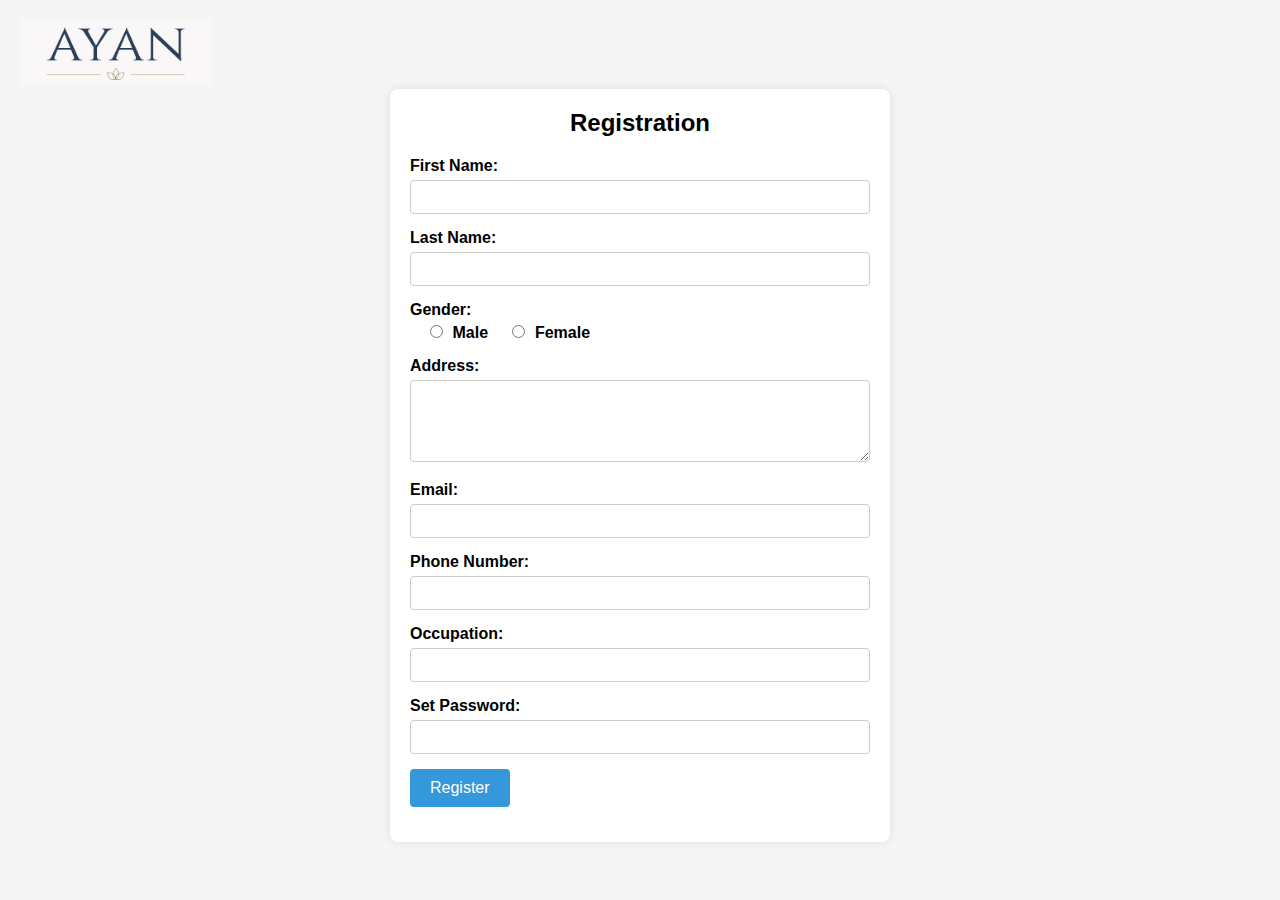
<file: regpage.html>
<!DOCTYPE html>
<html>
<head>
    <title>Registration Form</title>
    <link href="assets/img/favicon.jpeg" rel="icon">
    <link href="assets/img/favicon.jpeg" rel="favicon">
    <link rel="stylesheet" href="assets/vendor/glightbox/css/styles.css">
</head>
<body>


   <!-- ======= Header ======= -->
  <header id="header" class="fixed-top d-flex align-items-center header-transparent">
    <div class="container d-flex justify-content-between align-items-center">

      <div id="logo">
        <a href="index.html"><img src="assets/img/logo.png"  alt="" height="65" width="'150"></a>
       
        <!-- Uncomment below if you prefer to use a text logo -->
        <!--<h1><a href="index.html">AYAN</a></h1>-->
      </div>
    </div>
  </header><!-- End Header -->

    <div class="form-container">
        <h2>Registration</h2>
        <form class="form">
            <div class="form-input">
                <label for="firstName">First Name:</label>
                <input type="text" id="firstName" name="firstName" required>
            </div>
            
            <div class="form-input">
                <label for="lastName">Last Name:</label>
                <input type="text" id="lastName" name="lastName">
            </div>
            
            <div class="form-input">
                <label>Gender:</label>
                <input type="radio" id="male" name="gender" value="M" style="margin-left: 20px">
                <label for="male"  style="display: inline">Male</label>
                <input type="radio" id="female" name="gender" value="F" style="margin-left: 20px">
                <label for="female" style="display: inline">Female</label>
            </div>
            
            <div class="form-input">
                <label for="address">Address:</label>
                <textarea id="address" name="address" rows="4" cols="50" required></textarea>
            </div>
            
            <div class="form-input">
                <label for="email">Email:</label>
                <input type="email" id="email" name="email" required>
            </div>
            
            <div class="form-input">
                <label for="phone">Phone Number:</label>
                <input type="tel" id="phone" name="phone" pattern="[0-9]{10}" required>
            </div>
            
            <div class="form-input">
                <label for="occupation">Occupation:</label>
                <input type="text" id="occupation" name="occupation" required>
            </div>
            
            <div class="form-input">
                <label for="password">Set Password:</label>
                <input type="password" id="password" name="password" required>
            </div>
            
            <div class="form-input">
                <input type="submit" value="Register" id="register">
            </div>
        </form>
    </div>

    <script src="assets/js/registration.js"></script>
    
</body>
</html>
</file>
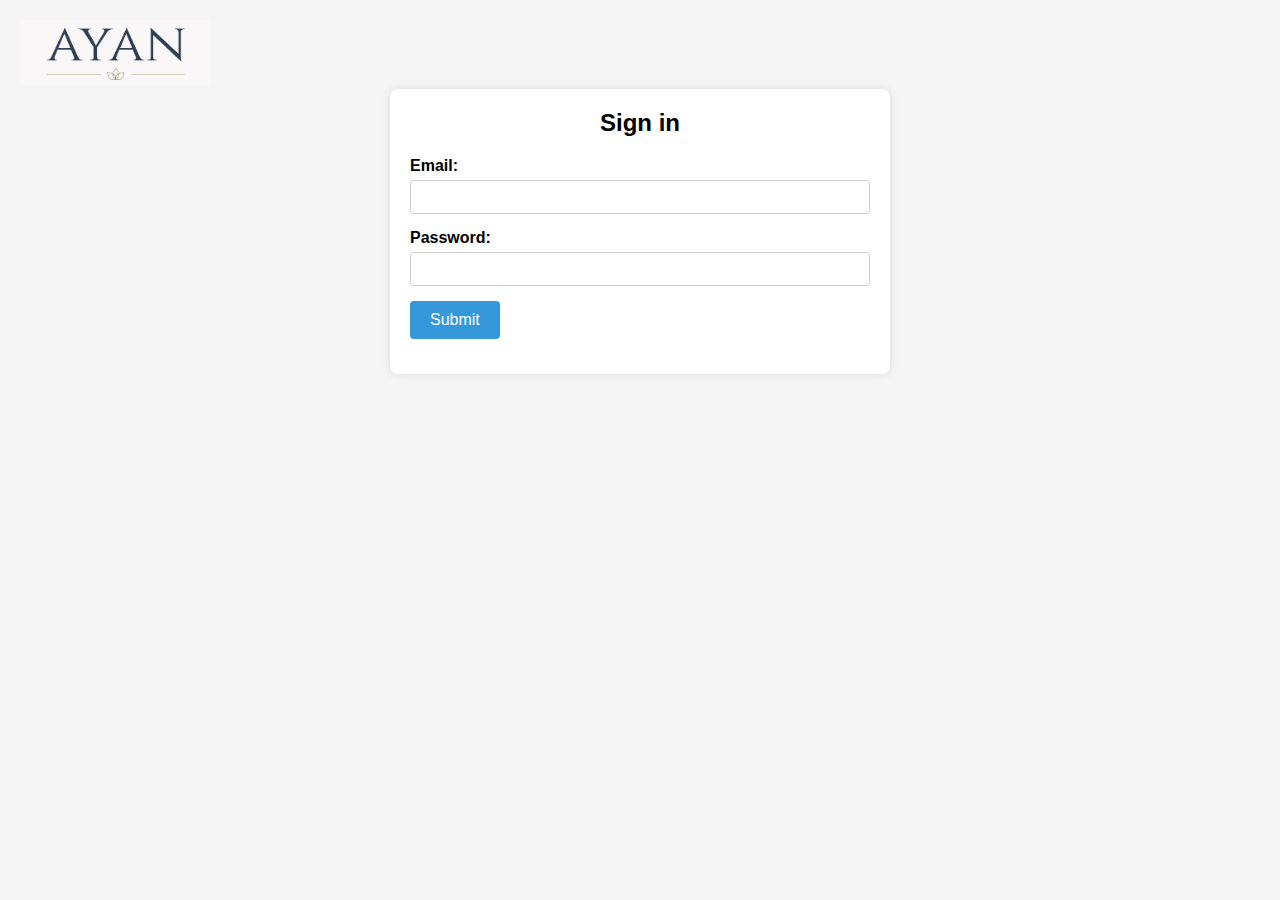
<file: sign-in.html>
<!DOCTYPE html>
<html>
<head>
    <title>Sign in</title>
    <link href="assets/img/favicon.jpeg" rel="icon">
    <link href="assets/img/favicon.jpeg" rel="favicon">
    <link rel="stylesheet" href="assets/vendor/glightbox/css/styles.css">
</head>
<body>


   <!-- ======= Header ======= -->
  <header id="header" class="fixed-top d-flex align-items-center header-transparent">
    <div class="container d-flex justify-content-between align-items-center">

      <div id="logo">
        <a href="index.html"><img src="assets/img/logo.png"  alt="" height="65" width="'150"></a>
       
        <!-- Uncomment below if you prefer to use a text logo -->
        <!--<h1><a href="index.html">AYAN</a></h1>-->
      </div>
    </div>
  </header><!-- End Header -->

    <div class="form-container">
        <h2>Sign in</h2>
        <form class="form">
           
            <div class="form-input">
                <label for="email">Email:</label>
                <input type="email" id="email" name="email" required>
            </div>
           
            <div class="form-input">
                <label for="password">Password:</label>
                <input type="password" id="password" name="password" required>
            </div>
            
            <div class="form-input">
                <input type="submit" value="Submit" id="login">
            </div>
        </form>
    </div>

    <script src="assets/js/sign.js"></script>
    
</body>
</html>
</file>
<file: assets/css/mystyles.css>
.left-align{
    text-align: left!important;
}
.flex{
    display: flex!important;
}
.left-mar{
    margin-left: 40px;
}
.bottom-mar{
    margin-bottom: 20px;
}
.map{
    position: relative;
    top:75px;
    z-index: 1;
}
.gif{
    position: relative;
    bottom: 97px;
    left: 223px;
    z-index: 200;
    opacity: 0.6;
}

.getloc{
    align-items: center;
    justify-content: center;
}
#getloc{
    transition-duration: 0.5s;
}
.rem-padding{
    padding-bottom: 0!important;
}
.add-padding{
    padding-left: 5px!important;
}
.recorded-msg, .fund-msg{
    margin: 60px;
    text-align: center;
    visibility: hidden;
}
.makevisible{
    visibility: visible;
}
.invisible{
    visibility: hidden;
}
.fund-box{
    margin-top: 100px;
}

.form-container{
    text-align: center;
    margin-top: 10px;
    margin-bottom: 10px;
}
.form-input input[type="text"], .form-input input[type="email"], .form-input input[type="tel"], .form-input input[type="password"], .form-input input[type="number"] .form-input textarea{
    width: 100%;
}
.input-flex{
    justify-content: space-around;
}
#info{
    width: 50%;
}
#link{
    padding: 3px;
}
.b4-form{
    text-align: center;
    text-transform: capitalize;
    font-weight: 600;
    color: black;
}
</file>
<file: assets/css/style.css>
/**
* Template Name: Regna
* Updated: Sep 18 2023 with Bootstrap v5.3.2
* Template URL: https://bootstrapmade.com/regna-bootstrap-onepage-template/
* Author: BootstrapMade.com
* License: https://bootstrapmade.com/license/
*/

/*--------------------------------------------------------------
# General
--------------------------------------------------------------*/
body {
  background: #fff;
  color: #666666;
  font-family: "Open Sans", sans-serif;
}

a {
  color: #2dc997;
  text-decoration: none;
}

a:hover,
a:active,
a:focus {
  color: #2dca98;
  outline: none;
  text-decoration: none;
}

p {
  padding: 0;
  margin: 0 0 30px 0;
}

h1,
h2,
h3,
h4,
h5,
h6 {
  font-family: "Poppins", sans-serif;
  font-weight: 400;
  margin: 0 0 20px 0;
  padding: 0;
}

/*--------------------------------------------------------------
# Back to top button
--------------------------------------------------------------*/
.back-to-top {
  position: fixed;
  visibility: hidden;
  opacity: 0;
  right: 15px;
  bottom: 15px;
  z-index: 996;
  background: #2dc997;
  width: 40px;
  height: 40px;
  border-radius: 4px;
  transition: all 0.4s;
}

.back-to-top i {
  font-size: 28px;
  color: #fff;
  line-height: 0;
}

.back-to-top:hover {
  background: #49d6a9;
  color: #fff;
}

.back-to-top.active {
  visibility: visible;
  opacity: 1;
}

/*--------------------------------------------------------------
# Disable AOS delay on mobile
--------------------------------------------------------------*/
@media screen and (max-width: 768px) {
  [data-aos-delay] {
    transition-delay: 0 !important;
  }
}

/*--------------------------------------------------------------
# Header
--------------------------------------------------------------*/
#header {
  height: 90px;
  transition: all 0.5s;
  z-index: 997;
  background: rgba(52, 59, 64, 0.9);
}

#header #logo h1 {
  font-size: 32px;
  margin: 0;
  line-height: 1;
  font-family: "Poppins", sans-serif;
  font-weight: 700;
  letter-spacing: 3px;
  text-transform: uppercase;
}

#header #logo h1 a,
#header #logo h1 a:hover {
  color: #fff;
}

#header #logo img {
  padding: 0;
  margin: 0;
}

#header.header-transparent {
  background: transparent;
}

#header.header-scrolled {
  background: rgba(52, 59, 64, 0.9);
  height: 70px;
  transition: all 0.5s;
}

.scrolled-offset {
  margin-top: 70px;
}

/*--------------------------------------------------------------
# Navigation Menu
--------------------------------------------------------------*/
/**
* Desktop Navigation 
*/
.navbar {
  padding: 0;
}

.navbar ul {
  margin: 0;
  padding: 0;
  display: flex;
  list-style: none;
  align-items: center;
}

.navbar li {
  position: relative;
}

.navbar>ul>li {
  white-space: nowrap;
  padding: 10px 0 10px 24px;
}

.navbar a,
.navbar a:focus {
  display: flex;
  align-items: center;
  justify-content: space-between;
  font-family: "Poppins", sans-serif;
  color: #fff;
  font-size: 14px;
  padding: 0 4px;
  white-space: nowrap;
  transition: 0.3s;
  letter-spacing: 0.4px;
  position: relative;
  text-transform: uppercase;
}

.navbar a i,
.navbar a:focus i {
  font-size: 12px;
  line-height: 0;
  margin-left: 5px;
}

.navbar>ul>li>a:before {
  content: "";
  position: absolute;
  width: 100%;
  height: 2px;
  bottom: -6px;
  left: 0;
  background-color: #2dc997;
  visibility: hidden;
  transform: scaleX(0);
  transition: all 0.3s ease-in-out 0s;
}

.navbar a:hover:before,
.navbar li:hover>a:before,
.navbar .active:before {
  visibility: visible;
  transform: scaleX(1);
}

.navbar a:hover,
.navbar .active,
.navbar .active:focus,
.navbar li:hover>a {
  color: #fff;
}

.navbar .dropdown ul {
  display: block;
  position: absolute;
  left: 24px;
  top: calc(100% + 30px);
  margin: 0;
  padding: 10px 0;
  z-index: 99;
  opacity: 0;
  visibility: hidden;
  background: #fff;
  box-shadow: 0px 0px 30px rgba(127, 137, 161, 0.25);
  transition: 0.3s;
}

.navbar .dropdown ul li {
  min-width: 200px;
}

.navbar .dropdown ul a {
  padding: 10px 20px;
  font-size: 14px;
  text-transform: none;
  color: #666666;
}

.navbar .dropdown ul a i {
  font-size: 12px;
}

.navbar .dropdown ul a:hover,
.navbar .dropdown ul .active:hover,
.navbar .dropdown ul li:hover>a {
  color: #2dc997;
}

.navbar .dropdown:hover>ul {
  opacity: 1;
  top: 100%;
  visibility: visible;
}

.navbar .dropdown .dropdown ul {
  top: 0;
  left: calc(100% - 30px);
  visibility: hidden;
}

.navbar .dropdown .dropdown:hover>ul {
  opacity: 1;
  top: 0;
  left: 100%;
  visibility: visible;
}

@media (max-width: 1366px) {
  .navbar .dropdown .dropdown ul {
    left: -90%;
  }

  .navbar .dropdown .dropdown:hover>ul {
    left: -100%;
  }
}

/**
* Mobile Navigation 
*/
.mobile-nav-toggle {
  color: #fff;
  font-size: 28px;
  cursor: pointer;
  display: none;
  line-height: 0;
  transition: 0.5s;
}

@media (max-width: 991px) {
  .mobile-nav-toggle {
    display: block;
  }

  .navbar ul {
    display: none;
  }
}

.navbar-mobile {
  position: fixed;
  overflow: hidden;
  top: 0;
  right: 0;
  left: 0;
  bottom: 0;
  background: rgba(77, 77, 77, 0.9);
  transition: 0.3s;
  z-index: 999;
}

.navbar-mobile .mobile-nav-toggle {
  position: absolute;
  top: 15px;
  right: 15px;
}

.navbar-mobile ul {
  display: block;
  position: absolute;
  top: 55px;
  right: 15px;
  bottom: 15px;
  left: 15px;
  padding: 10px 0;
  background-color: #fff;
  overflow-y: auto;
  transition: 0.3s;
}

.navbar-mobile>ul>li {
  padding: 0;
}

.navbar-mobile a:hover:before,
.navbar-mobile li:hover>a:before,
.navbar-mobile .active:before {
  visibility: hidden;
}

.navbar-mobile a,
.navbar-mobile a:focus {
  padding: 10px 20px;
  font-size: 15px;
  color: #666666;
}

.navbar-mobile a:hover,
.navbar-mobile .active,
.navbar-mobile li:hover>a {
  color: #2dc997;
}

.navbar-mobile .getstarted,
.navbar-mobile .getstarted:focus {
  margin: 15px;
}

.navbar-mobile .dropdown ul {
  position: static;
  display: none;
  margin: 10px 20px;
  padding: 10px 0;
  z-index: 99;
  opacity: 1;
  visibility: visible;
  background: #fff;
  box-shadow: 0px 0px 30px rgba(127, 137, 161, 0.25);
}

.navbar-mobile .dropdown ul li {
  min-width: 200px;
}

.navbar-mobile .dropdown ul a {
  padding: 10px 20px;
}

.navbar-mobile .dropdown ul a i {
  font-size: 12px;
}

.navbar-mobile .dropdown ul a:hover,
.navbar-mobile .dropdown ul .active:hover,
.navbar-mobile .dropdown ul li:hover>a {
  color: #2dc997;
}

.navbar-mobile .dropdown>.dropdown-active {
  display: block;
}

/*--------------------------------------------------------------
# Hero Section
--------------------------------------------------------------*/
#hero {
  width: 100%;
  height: 100vh;
  background: url(../img/hero-bg.jpg) top center;
  background-size: cover;
  position: relative;
}

#heroiene {
  width: 100%;
  height: 100vh;
  background: url(../img/wl1.jpg) top center;
  background-size: cover;
  position: relative;
}

@media (min-width: 1024px) {
  #hero {
    background-attachment: fixed;
  }
}

#hero:before {
  content: "";
  background: rgba(0, 0, 0, 0.6);
  position: absolute;
  bottom: 0;
  top: 0;
  left: 0;
  right: 0;
}

#hero .hero-container {
  position: absolute;
  bottom: 0;
  top: 0;
  left: 0;
  right: 0;
  display: flex;
  justify-content: center;
  align-items: center;
  flex-direction: column;
  text-align: center;
}

#hero h1 {
  margin: 30px 0 10px 0;
  font-size: 48px;
  font-weight: 700;
  line-height: 56px;
  text-transform: uppercase;
  color: #fff;
}

@media (max-width: 768px) {
  #hero h1 {
    font-size: 28px;
    line-height: 36px;
  }
}

#hero h2 {
  color: #eee;
  margin-bottom: 50px;
  font-size: 24px;
}

@media (max-width: 768px) {
  #hero h2 {
    font-size: 18px;
    line-height: 24px;
    margin-bottom: 30px;
  }
}

#hero .btn-get-started {
  font-family: "Poppins", sans-serif;
  text-transform: uppercase;
  font-weight: 500;
  font-size: 16px;
  letter-spacing: 1px;
  display: inline-block;
  padding: 8px 28px;
  border-radius: 50px;
  transition: 0.5s;
  margin: 10px;
  border: 2px solid #fff;
  color: #fff;
}

#hero .btn-get-started:hover {
  background: #2dc997;
  border: 2px solid #2dc997;
}

/*heroiene section*/

@media (min-width: 1024px) {
  #heroiene {
    background-attachment: fixed;
  }
}

#heroiene:before {
  content: "";
  background: rgba(0, 0, 0, 0.6);
  position: absolute;
  bottom: 0;
  top: 0;
  left: 0;
  right: 0;
}

#heroiene .hero-container {
  position: absolute;
  bottom: 0;
  top: 0;
  left: 0;
  right: 0;
  display: flex;
  justify-content: center;
  align-items: center;
  flex-direction: column;
  text-align: center;
}

#heroiene h1 {
  margin: 30px 0 10px 0;
  font-size: 48px;
  font-weight: 700;
  line-height: 56px;
  text-transform: uppercase;
  color: #fff;
}

@media (max-width: 768px) {
  #heroiene h1 {
    font-size: 28px;
    line-height: 36px;
  }
}

#heroiene h2 {
  color: #eee;
  margin-bottom: 50px;
  font-size: 24px;
}

@media (max-width: 768px) {
  #heroiene h2 {
    font-size: 18px;
    line-height: 24px;
    margin-bottom: 30px;
  }
}

#heroiene .btn-get-started {
  font-family: "Poppins", sans-serif;
  text-transform: uppercase;
  font-weight: 500;
  font-size: 16px;
  letter-spacing: 1px;
  display: inline-block;
  padding: 8px 28px;
  border-radius: 50px;
  transition: 0.5s;
  margin: 10px;
  border: 2px solid #fff;
  color: #fff;
}

#heroiene .btn-get-started:hover {
  background: #2dc997;
  border: 2px solid #2dc997;
}


/*--------------------------------------------------------------
# Sections
--------------------------------------------------------------*/
section {
  overflow: hidden;
}

/* Sections Header
--------------------------------*/
.section-header .section-title {
  font-size: 32px;
  color: #111;
  text-transform: uppercase;
  text-align: center;
  font-weight: 700;
  margin-bottom: 5px;
}

.section-header .section-description {
  text-align: center;
  padding-bottom: 40px;
  color: #999;
}

/*--------------------------------------------------------------
# Breadcrumbs
--------------------------------------------------------------*/
.breadcrumbs {
  padding: 20px 0;
  background-color: whitesmoke;
  min-height: 40px;
  margin-top: 92px;
}

.breadcrumbs h2 {
  font-size: 24px;
  font-weight: 300;
  margin: 0;
}

@media (max-width: 992px) {
  .breadcrumbs h2 {
    margin: 0 0 10px 0;
  }
}

.breadcrumbs ol {
  display: flex;
  flex-wrap: wrap;
  list-style: none;
  padding: 0;
  margin: 0;
  font-size: 14px;
}

.breadcrumbs ol li+li {
  padding-left: 10px;
}

.breadcrumbs ol li+li::before {
  display: inline-block;
  padding-right: 10px;
  color: #6c757d;
  content: "/";
}

@media (max-width: 768px) {
  .breadcrumbs .d-flex {
    display: block !important;
  }

  .breadcrumbs ol {
    display: block;
  }

  .breadcrumbs ol li {
    display: inline-block;
  }
}

/* About Us Section
--------------------------------*/
#about {
  background: #fff;
  padding: 80px 0;
}

#about .about-container .background {
  min-height: 300px;
  background: url(../img/about-img.jpg) center top no-repeat;
  margin-bottom: 10px;
}

#about .about-container .content {
  background: #fff;
}

#about .about-container .title {
  color: #333;
  font-weight: 700;
  font-size: 32px;
}

@media (max-width: 768px) {
  #about .about-container .title {
    padding-top: 15px;
  }
}

#about .about-container p {
  line-height: 26px;
}

#about .about-container p:last-child {
  margin-bottom: 0;
}

#about .about-container .icon-box {
  background: #fff;
  background-size: cover;
  padding: 0 0 30px 0;
}

#about .about-container .icon-box .icon {
  float: left;
  background: #fff;
  width: 64px;
  height: 64px;
  display: flex;
  justify-content: center;
  align-items: center;
  flex-direction: column;
  text-align: center;
  border-radius: 50%;
  border: 2px solid #2dc997;
}

#about .about-container .icon-box .icon i {
  color: #2dc997;
  font-size: 24px;
  line-height: 0;
}

#about .about-container .icon-box .title {
  margin-left: 80px;
  font-weight: 500;
  margin-bottom: 5px;
  font-size: 18px;
  text-transform: uppercase;
}

#about .about-container .icon-box .title a {
  color: #111;
}

#about .about-container .icon-box .description {
  margin-left: 80px;
  line-height: 24px;
  font-size: 14px;
}

/* Facts Section
--------------------------------*/
#facts {
  background: #f7f7f7;
  padding: 80px 0 60px 0;
}

#facts .counters span {
  font-size: 48px;
  display: block;
  color: #2dc997;
}

#facts .counters p {
  padding: 0;
  margin: 0 0 20px 0;
  font-family: "Poppins", sans-serif;
  font-size: 14px;
}

/* Services Section
--------------------------------*/
#services {
  background: #fff;
  background-size: cover;
  padding: 80px 0 60px 0;
}

#services .box {
  padding: 50px 20px;
  margin-bottom: 50px;
  text-align: center;
  border: 1px solid #e6e6e6;
  height: 200px;
  position: relative;
  background: #fafafa;
}

#services .icon {
  position: absolute;
  top: -36px;
  left: calc(50% - 36px);
  transition: 0.2s;
  border-radius: 50%;
  border: 6px solid #fff;
  display: flex;
  justify-content: center;
  align-items: center;
  flex-direction: column;
  text-align: center;
  width: 72px;
  height: 72px;
  background: #2dc997;
}

#services .icon a {
  display: inline-block;
}

#services .icon i {
  color: #fff;
  font-size: 24px;
  line-height: 0;
}

#services .box:hover .icon {
  background: #fff;
  border: 2px solid #2dc997;
}

#services .box:hover .icon i {
  color: #2dc997;
}

#services .box:hover .icon a {
  color: #2dc997;
}

#services .title {
  font-weight: 700;
  font-size: 18px;
  margin-bottom: 15px;
  text-transform: uppercase;
}

#services .title a {
  color: #111;
}

#services .description {
  font-size: 14px;
  line-height: 24px;
}

/* Call To Action Section
--------------------------------*/
#call-to-action {
  background: linear-gradient(rgba(0, 0, 0, 0.6), rgba(0, 0, 0, 0.6)), url(../img/call-to-action-bg.jpg) fixed center center;
  background-size: cover;
  padding: 80px 0;
}

@media (max-width: 1024px) {
  #call-to-action {
    background-attachment: scroll;
  }
}

#call-to-action .cta-title {
  color: #fff;
  font-size: 28px;
  font-weight: 700;
}

#call-to-action .cta-text {
  color: #fff;
}

@media (min-width: 769px) {
  #call-to-action .cta-btn-container {
    display: flex;
    align-items: center;
    justify-content: flex-end;
  }
}

#call-to-action .cta-btn {
  font-family: "Poppins", sans-serif;
  text-transform: uppercase;
  font-weight: 500;
  font-size: 16px;
  letter-spacing: 1px;
  display: inline-block;
  padding: 8px 30px;
  border-radius: 50px;
  transition: 0.5s;
  margin: 10px;
  border: 2px solid #fff;
  color: #fff;
}

#call-to-action .cta-btn:hover {
  background: #2dc997;
  border: 2px solid #2dc997;
}

/* Portfolio Section
--------------------------------*/
#portfolio {
  background: #f7f7f7;
  padding: 80px 0;
}

#portfolio #portfolio-flters {
  padding: 0;
  margin: 0 auto 25px auto;
  list-style: none;
  text-align: center;
  border-radius: 50px;
}

#portfolio #portfolio-flters li {
  cursor: pointer;
  display: inline-block;
  padding: 12px 18px 14px 18px;
  font-size: 14px;
  font-weight: 500;
  line-height: 1;
  color: #666666;
  margin: 0 5px 10px 5px;
  transition: all ease-in-out 0.3s;
  background: white;
  border-radius: 4px;
}

#portfolio #portfolio-flters li:hover,
#portfolio #portfolio-flters li.filter-active {
  color: #fff;
  background: #2dc997;
}

#portfolio #portfolio-flters li:last-child {
  margin-right: 0;
}

#portfolio .portfolio-item {
  margin-bottom: 30px;
  overflow: hidden;
}

#portfolio .portfolio-item img {
  position: relative;
  top: 0;
  transition: all 0.6s cubic-bezier(0.645, 0.045, 0.355, 1);
}

#portfolio .portfolio-item .portfolio-info {
  opacity: 0;
  position: absolute;
  left: 12px;
  right: 12px;
  bottom: -50px;
  z-index: 3;
  transition: all ease-in-out 0.3s;
  background: #2dc997;
  padding: 15px 20px;
}

#portfolio .portfolio-item .portfolio-info h4 {
  font-size: 18px;
  color: #fff;
  font-weight: 600;
}

#portfolio .portfolio-item .portfolio-info p {
  color: #fff;
  font-size: 14px;
  margin-bottom: 0;
}

#portfolio .portfolio-item .portfolio-info .preview-link,
#portfolio .portfolio-item .portfolio-info .details-link {
  position: absolute;
  right: 50px;
  font-size: 24px;
  top: calc(50% - 18px);
  color: white;
  transition: ease-in-out 0.3s;
}

#portfolio .portfolio-item .portfolio-info .preview-link:hover,
#portfolio .portfolio-item .portfolio-info .details-link:hover {
  color: #a4ebd4;
}

#portfolio .portfolio-item .portfolio-info .details-link {
  right: 15px;
}

#portfolio .portfolio-item:hover img {
  top: -30px;
}

#portfolio .portfolio-item:hover .portfolio-info {
  opacity: 1;
  bottom: 0;
}

/*--------------------------------------------------------------
# Portfolio Details
--------------------------------------------------------------*/
.portfolio-details {
  padding-top: 40px;
}

.portfolio-details .portfolio-details-slider img {
  width: 100%;
}

.portfolio-details .portfolio-details-slider .swiper-pagination {
  margin-top: 20px;
  position: relative;
}

.portfolio-details .portfolio-details-slider .swiper-pagination .swiper-pagination-bullet {
  width: 12px;
  height: 12px;
  background-color: #fff;
  opacity: 1;
  border: 1px solid #2dc997;
}

.portfolio-details .portfolio-details-slider .swiper-pagination .swiper-pagination-bullet-active {
  background-color: #2dc997;
}

.portfolio-details .portfolio-info {
  padding: 30px;
  box-shadow: 0px 0 30px rgba(102, 102, 102, 0.08);
}

.portfolio-details .portfolio-info h3 {
  font-size: 22px;
  font-weight: 700;
  margin-bottom: 20px;
  padding-bottom: 20px;
  border-bottom: 1px solid #eee;
}

.portfolio-details .portfolio-info ul {
  list-style: none;
  padding: 0;
  font-size: 15px;
}

.portfolio-details .portfolio-info ul li+li {
  margin-top: 10px;
}

.portfolio-details .portfolio-description {
  padding-top: 30px;
}

.portfolio-details .portfolio-description h2 {
  font-size: 26px;
  font-weight: 700;
  margin-bottom: 20px;
}

.portfolio-details .portfolio-description p {
  padding: 0;
}

/* Team Section
--------------------------------*/
#team {
  background: #fff;
  padding: 80px 0 60px 0;
}

#team .member {
  text-align: center;
  margin-bottom: 20px;
}

#team .member .pic {
  margin-bottom: 15px;
  overflow: hidden;
  height: 260px;
}

#team .member .pic img {
  max-width: 100%;
}

#team .member h4 {
  font-weight: 700;
  margin-bottom: 2px;
  font-size: 18px;
}

#team .member span {
  font-style: italic;
  display: block;
  font-size: 13px;
}

#team .member .social {
  margin-top: 15px;
}

#team .member .social a {
  color: #b3b3b3;
}

#team .member .social a:hover {
  color: #2dc997;
}

#team .member .social i {
  font-size: 18px;
  margin: 0 2px;
}

/* Contact Section
--------------------------------*/
#contact {
  background: #f7f7f7;
  padding: 80px 0 40px 0;
}

#contact #google-map {
  height: 300px;
  margin-bottom: 20px;
}

#contact .info {
  color: #333333;
}

#contact .info i {
  font-size: 32px;
  color: #2dc997;
  float: left;
  line-height: 0;
}

#contact .info p {
  padding: 0 0 10px 50px;
  margin-bottom: 20px;
  line-height: 22px;
  font-size: 14px;
}

#contact .info .email p {
  padding-top: 5px;
}

#contact .social-links {
  padding: 20px 0;
}

#contact .social-links a {
  font-size: 18px;
  background: #333;
  color: #fff;
  line-height: 1;
  border-radius: 50%;
  text-align: center;
  width: 36px;
  height: 36px;
  transition: 0.3s;
  display: inline-flex;
  align-items: center;
  justify-content: center;
}

#contact .social-links a i {
  line-height: 0;
}

#contact .social-links a:hover {
  background: #2dc997;
  color: #fff;
}

#contact .php-email-form .error-message {
  display: none;
  color: #fff;
  background: #ed3c0d;
  text-align: left;
  padding: 15px;
  font-weight: 600;
}

#contact .php-email-form .error-message br+br {
  margin-top: 25px;
}

#contact .php-email-form .sent-message {
  display: none;
  color: #fff;
  background: #18d26e;
  text-align: center;
  padding: 15px;
  font-weight: 600;
}

#contact .php-email-form .loading {
  display: none;
  background: #fff;
  text-align: center;
  padding: 15px;
}

#contact .php-email-form .loading:before {
  content: "";
  display: inline-block;
  border-radius: 50%;
  width: 24px;
  height: 24px;
  margin: 0 10px -6px 0;
  border: 3px solid #18d26e;
  border-top-color: #eee;
  animation: animate-loading 1s linear infinite;
}

#contact .php-email-form input,
#contact .php-email-form textarea {
  border-radius: 0;
  box-shadow: none;
  font-size: 14px;
}

#contact .php-email-form input::focus,
#contact .php-email-form textarea::focus {
  background-color: #2dc997;
}

#contact .php-email-form button[type=submit] {
  background: #2dc997;
  border: 0;
  padding: 10px 24px;
  color: #fff;
  transition: 0.4s;
}

#contact .php-email-form button[type=submit]:hover {
  background: #51d8ad;
}

@keyframes animate-loading {
  0% {
    transform: rotate(0deg);
  }

  100% {
    transform: rotate(360deg);
  }
}

/*--------------------------------------------------------------
# Footer
--------------------------------------------------------------*/
#footer {
  background: #343b40;
  padding: 30px 0;
  color: #fff;
  font-size: 14px;
}

#footer .copyright {
  text-align: center;
}

#footer .credits {
  padding-top: 10px;
  text-align: center;
  font-size: 13px;
  color: #ccc;
}
</file>
<file: assets/css/stylesss.css>
/* Basic Reset */
* {
    margin: 0;
    padding: 0;
    box-sizing: border-box;
}

/* Body Styling */
body {
    font-family: Arial, sans-serif;
    background-color: #f5f5f5;
    padding: 20px;
}

/* Container */
.container {
    display: flex;
    justify-content: space-between;
    align-items: flex-start;
}

/* Fundraising Section */
.fundraising {
    flex: 1;
    background: #fff;
    padding: 20px;
    border-radius: 8px;
    box-shadow: 0 0 10px rgba(0, 0, 0, 0.1);
}

.fundraising h2 {
    text-align: center;
    margin-bottom: 20px;
}

/* Location Sharing Section */
.location-sharing {
    flex: 1;
    margin-left: 20px;
    background: #fff;
    padding: 20px;
    border-radius: 8px;
    box-shadow: 0 0 10px rgba(0, 0, 0, 0.1);
}

.location-sharing h2 {
    text-align: center;
    margin-bottom: 20px;
}

/* Map Placeholder */
#map {
    width: 100%;
    height: 300px;
    border: 1px solid #ccc;
    border-radius: 4px;
    display: flex;
    justify-content: center;
    align-items: center;
}
</file>
<file: assets/vendor/glightbox/css/styles.css>
/* Basic Reset */
* {
    margin: 0;
    padding: 0;
    box-sizing: border-box;
}

/* Body Styling */
body {
    font-family: Arial, sans-serif;
    background-color: #f5f5f5;
    padding: 20px;
}

/* Form Container */
.form-container {
    max-width: 500px;
    margin: 0 auto;
    background: #fff;
    padding: 20px;
    border-radius: 8px;
    box-shadow: 0 0 10px rgba(0, 0, 0, 0.1);
}

/* Form Title */
.form-container h2 {
    text-align: center;
    margin-bottom: 20px;
}

/* Form Inputs */
.form-input {
    margin-bottom: 15px;
}

.form-input label {
    display: block;
    font-weight: bold;
    margin-bottom: 5px;
}

.form-input input[type="text"],
.form-input input[type="email"],
.form-input input[type="tel"],
.form-input input[type="password"],
.form-input textarea {
    width: 100%;
    padding: 8px;
    border-radius: 4px;
    border: 1px solid #ccc;
    font-size: 14px;
}

/* Radio Button Styling */
.form-input input[type="radio"] {
    margin-right: 5px;
}

/* Submit Button */
.form-input input[type="submit"] {
    background-color: #3498db;
    color: #fff;
    padding: 10px 20px;
    border: none;
    border-radius: 4px;
    cursor: pointer;
    font-size: 16px;
}

.form-input input[type="submit"]:hover {
    background-color: #2980b9;
}
</file>
